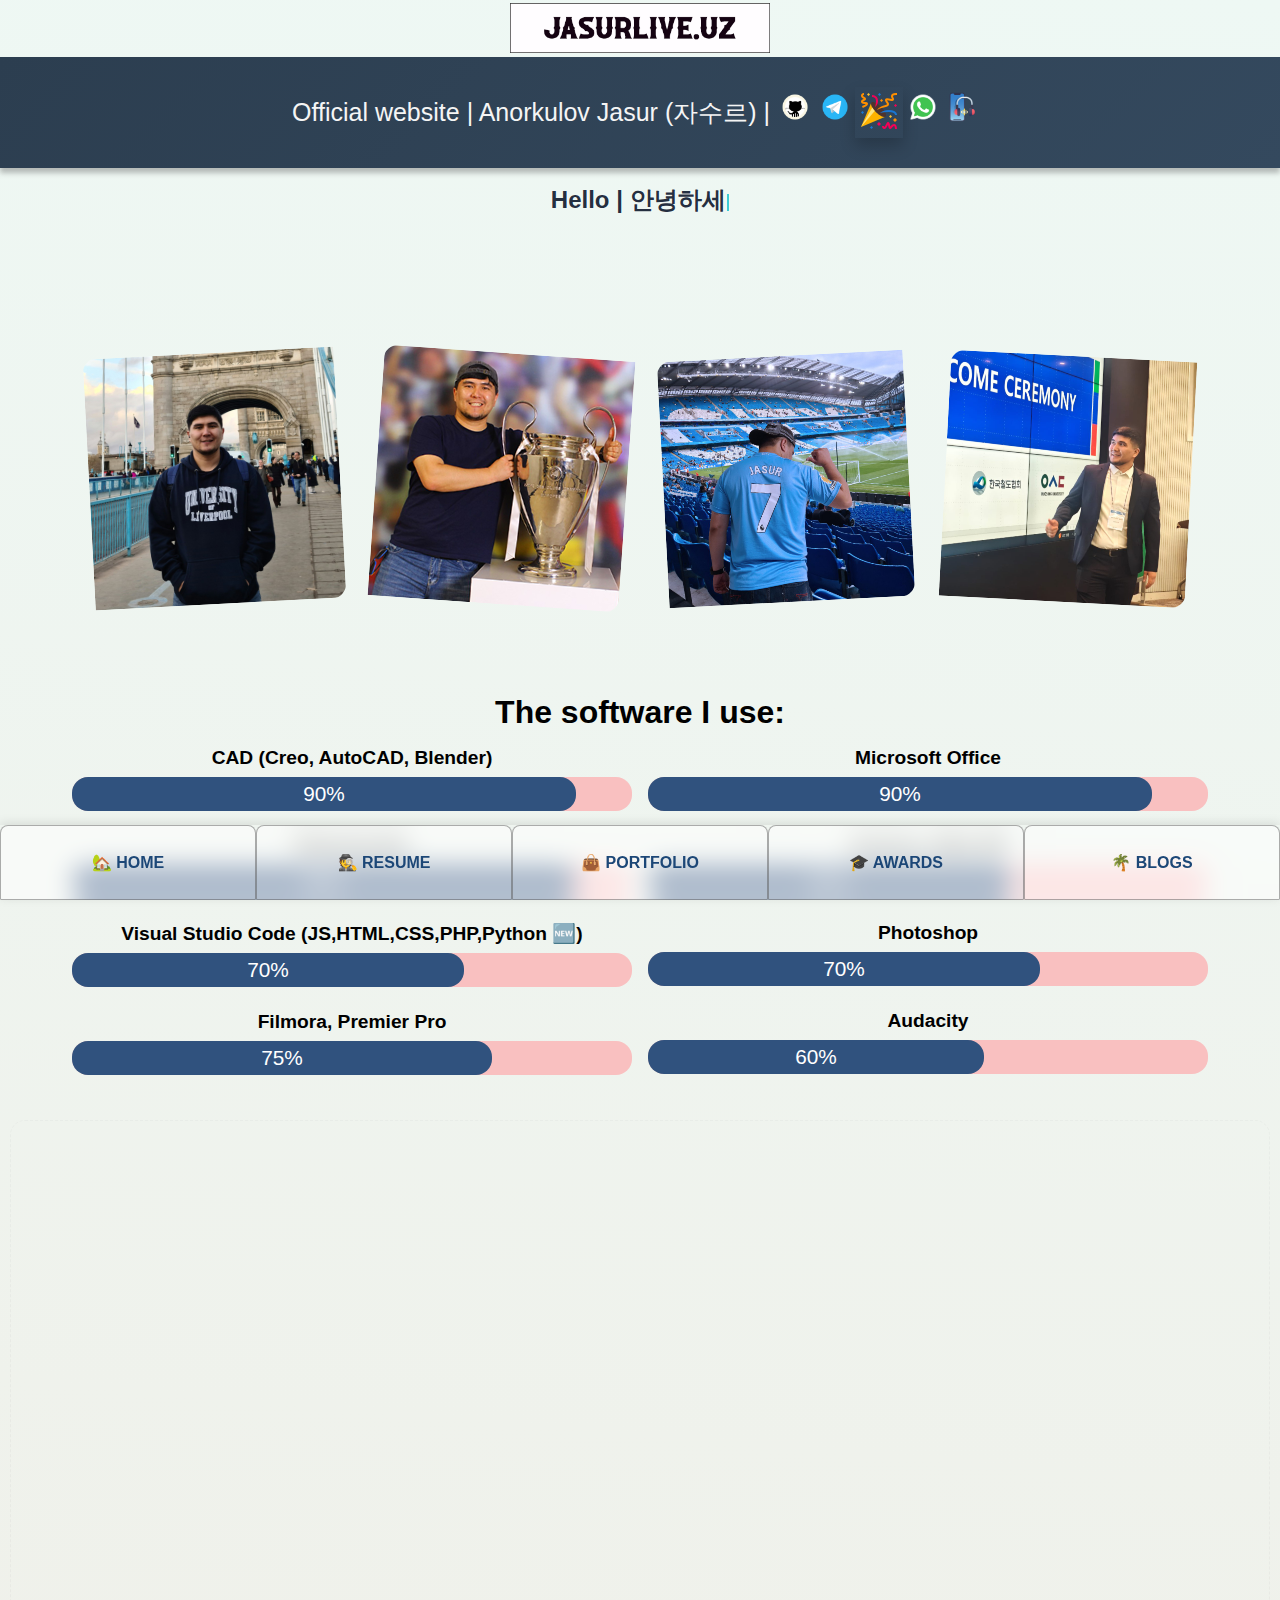
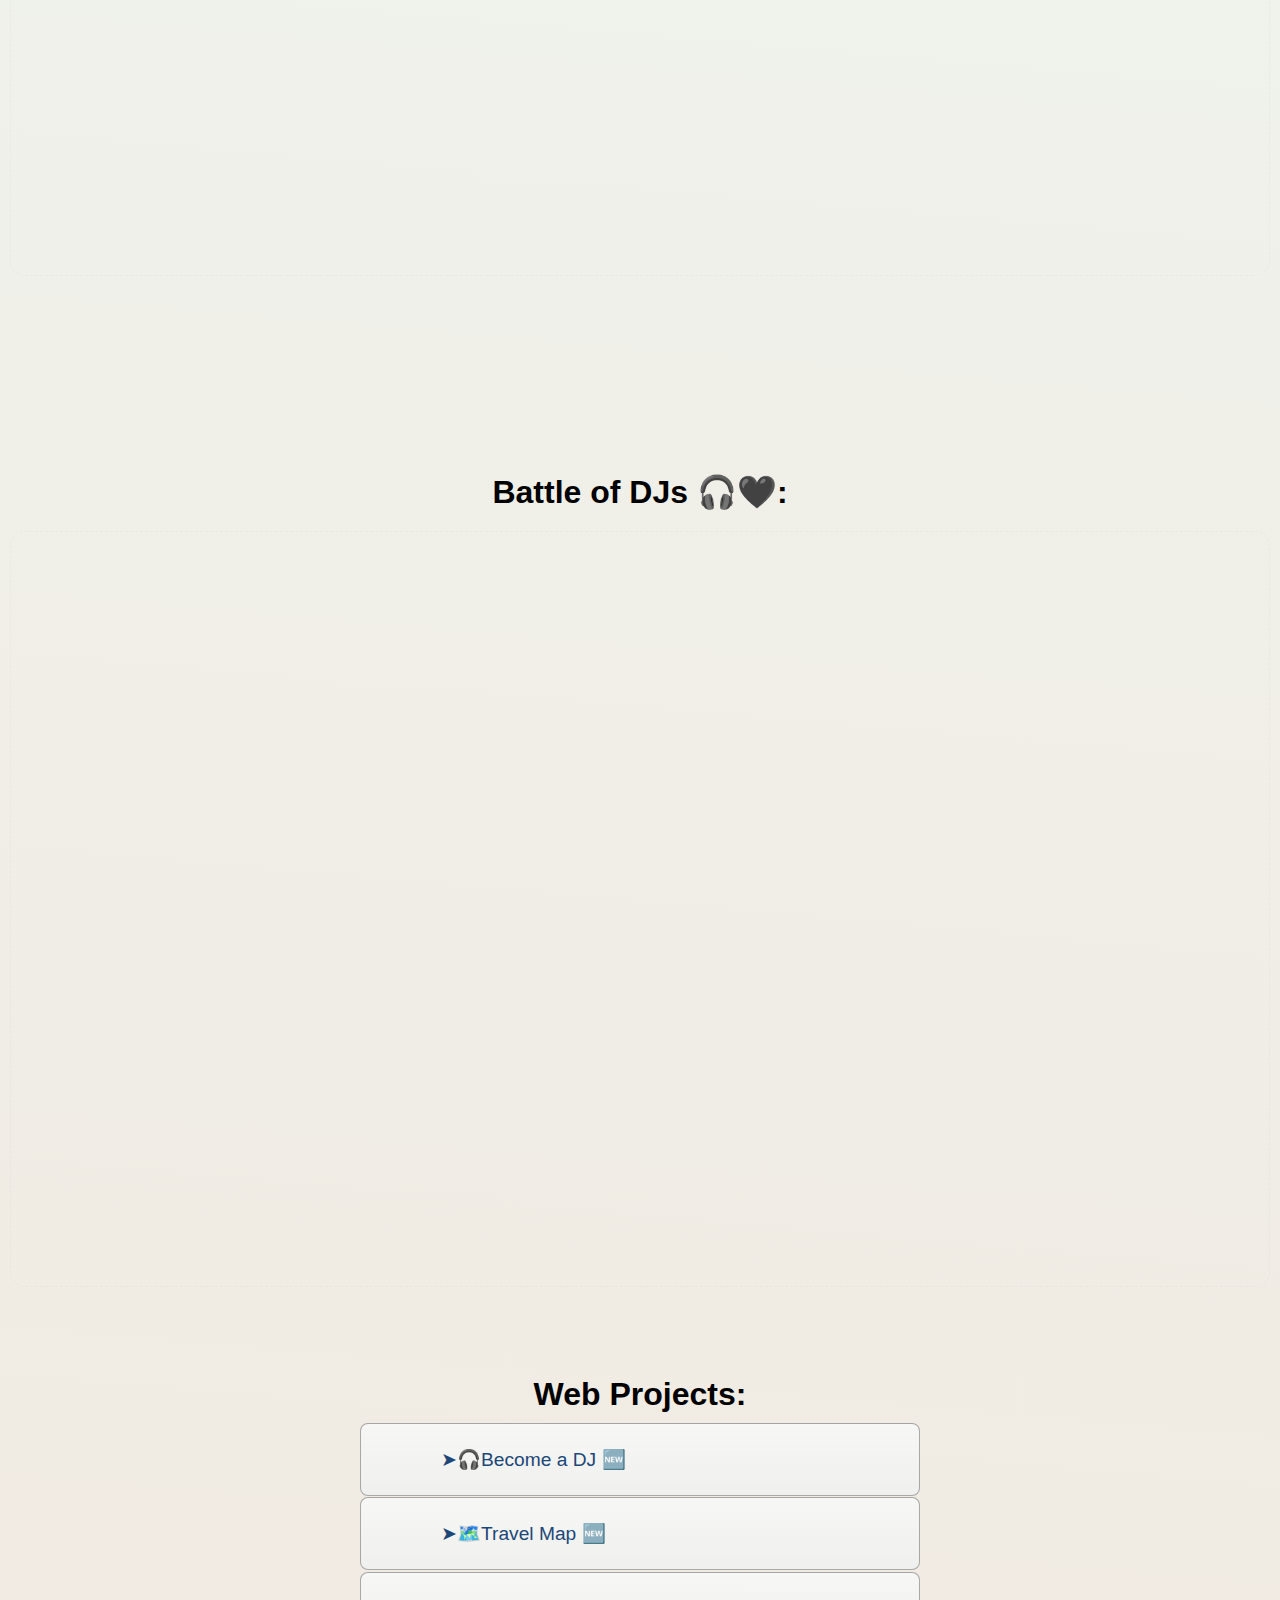
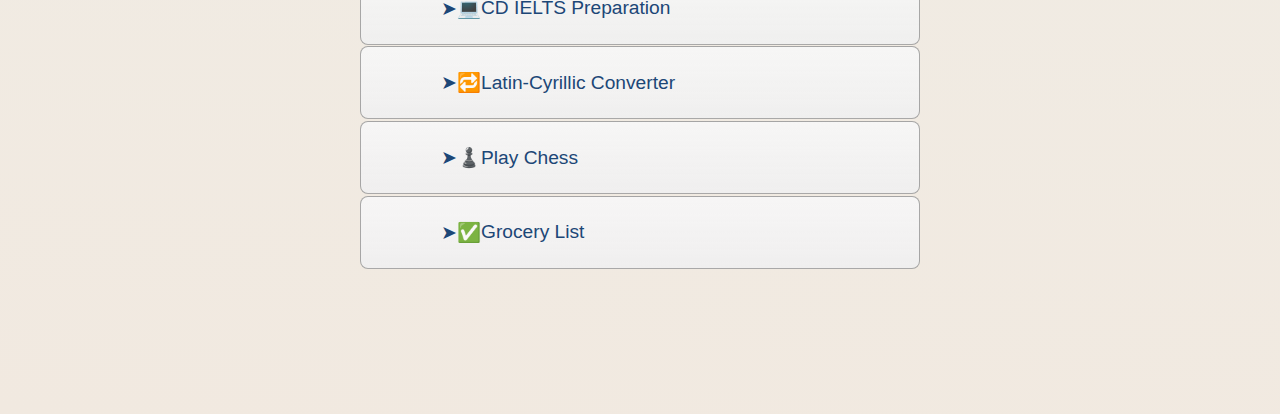
<file: index.html>
<!DOCTYPE html>
<html lang="en">

<head>
  <meta charset="UTF-8">
  <meta name="viewport" content="width=device-width, initial-scale=1.0">
  <meta name="description" content="The official website of Jasur Anorkulov. Check it out here 🎓🎉">
  <title>Anorkulov Jasur (자수르) | Personal Website</title>
  <link rel="stylesheet" href="css/style.css">
  <link rel="icon" type="favicon" href="favicon.ico">
  <script src="js/bar.js"></script>

</head>

<body>

  <body>



    <div id="progress-container-new">
      <div id="progress-bar-new"></div>
      <div id="progress-text-new">0%</div>
    </div>

    <div id="content-new" style="display: none;">


      <div class="logo">
        <a href="https://jasurlive.uz">
          <img src="img/logo.png" alt="@jasurjacob" width="260" height="50">


        </a>
      </div>

      <header>
        <h1>Official website | Anorkulov Jasur (자수르) | </h1>

        <div class="social-icons">
          <a href="https://github.com/jasurgraduate" class="social-icon">
            <img src="/img/gth.png" alt="">
          </a>
          <a href="https://t.me/jasurjacob_bot" class="social-icon">
            <img src="/img/tg.png" alt="">
          </a>
          <button class="social-iconz" id="confettiButton">
            <img src="img/party.png">
          </button>
          <a href="https://wa.me/+447775180677" class="social-icon">
            <img src="/img/wts.png" alt="">
          </a>
          <a href="https://jasurgraduate.github.io/DJ/" class="social-icon">
            <img src="/img/dj.png" alt="">
          </a>



        </div>
      </header>




      <main>
        <div class="container3">

          <div id="typing-text">

          </div>
        </div>

        <div class="container">
          <img src="img/pic.png" alt="Profile Picture" class="profile-pic">
          <img src="img/pic4.png" alt="Profile Picture" class="profile-pic">
          <img src="img/pic2.png" alt="Profile Picture" class="profile-pic">
          <img src="img/pic3.png" alt="Profile Picture" class="profile-pic">
          <img src="img/pic7.png" alt="Profile Picture" class="profile-pic">
          <img src="img/pic6.jpg" alt="Profile Pic" class="profile-pic">
        </div>





        <div class="container2">
          <h5>The software I use:</h5>
          <div class="column">
            <h4>CAD (Creo, AutoCAD, Blender)</h4>
            <div class="progress-bar">
              <div class="progress" style="width: 90%;">90%</div>
            </div>
            <h4>Robotstudio</h4>
            <div class="progress-bar">
              <div class="progress" style="width: 90%;">90%</div>
            </div>
            <h4>Visual Studio Code (JS,HTML,CSS,PHP,Python 🆕)</h4>
            <div class="progress-bar">
              <div class="progress" style="width: 70%;">70%</div>
            </div>
            <h4>Filmora, Premier Pro</h4>
            <div class="progress-bar">
              <div class="progress" style="width: 75%;">75%</div>
            </div>
            <h4>Microsoft Office</h4>
            <div class="progress-bar">
              <div class="progress" style="width: 90%;">90%</div>
            </div>
            <h4>Arduino, MatLAB</h4>
            <div class="progress-bar">
              <div class="progress" style="width: 65%;">65%</div>
            </div>
            <h4>Photoshop</h4>
            <div class="progress-bar">
              <div class="progress" style="width: 70%;">70%</div>
            </div>
            <h4>Audacity</h4>
            <div class="progress-bar">
              <div class="progress" style="width: 60%;">60%</div>
            </div>
          </div>

          <div class="container7">
            <iframe src="https://jasurgraduate.github.io/itravel/" title="My Journeys"></iframe>
          </div>

          <h5>Battle of DJs 🎧🖤:</h5>
          <div class="container8">

            <iframe src="https://jasurgraduate.github.io/DJ" title="DJ Jasur"></iframe>
          </div>

          <div class="container4">
            <h5>Web Projects:</h5>
            <a href="https://jasurgraduate.github.io/DJ" class="btn">&#10148; <div class="iconz">🎧</div>Become a DJ
              🆕</a>
            <a href="https://jasurgraduate.github.io/itravel" class="btn">&#10148; <div class="iconz">🗺️</div>Travel
              Map 🆕</a>

            <a href="IELTS/" class="btn">&#10148; <div class="iconz">💻</div> CD IELTS Preparation</a>
            <a href="https://jasurgraduate.github.io/LATIN_TO_CYRILLIC/" class="btn">&#10148; <div class="iconz">🔁
              </div> Latin-Cyrillic
              Converter</a>
            <a href="https://jasurgraduate.github.io/chess" class="btn">&#10148; <div class="iconz">♟️</div> Play
              Chess</a>
            <a href="https://jasurlive.uz/list/" class="btn">&#10148; <div class="iconz">✅</div> Grocery List</a>


          </div>


      </main>



  </body>

  <ul class="menu">
    <li><a href="/">&#127969; HOME</a></li>
    <li><a href="/resume">&#128373; RESUME</a></li>
    <li><a href="https://jasurcv.blogspot.com/">&#128092; PORTFOLIO</a></li>
    <li><a href="/awards">&#127891; AWARDS</a></li>
    <li><a href="https://jasurgraduate.blogspot.com/">&#x1F334; BLOGS</a></li>
  </ul>

  <script src="js/party.js"></script>
  <script src="js/control.js"></script>
  <script src="js/main.js"></script>


</html>
</file>
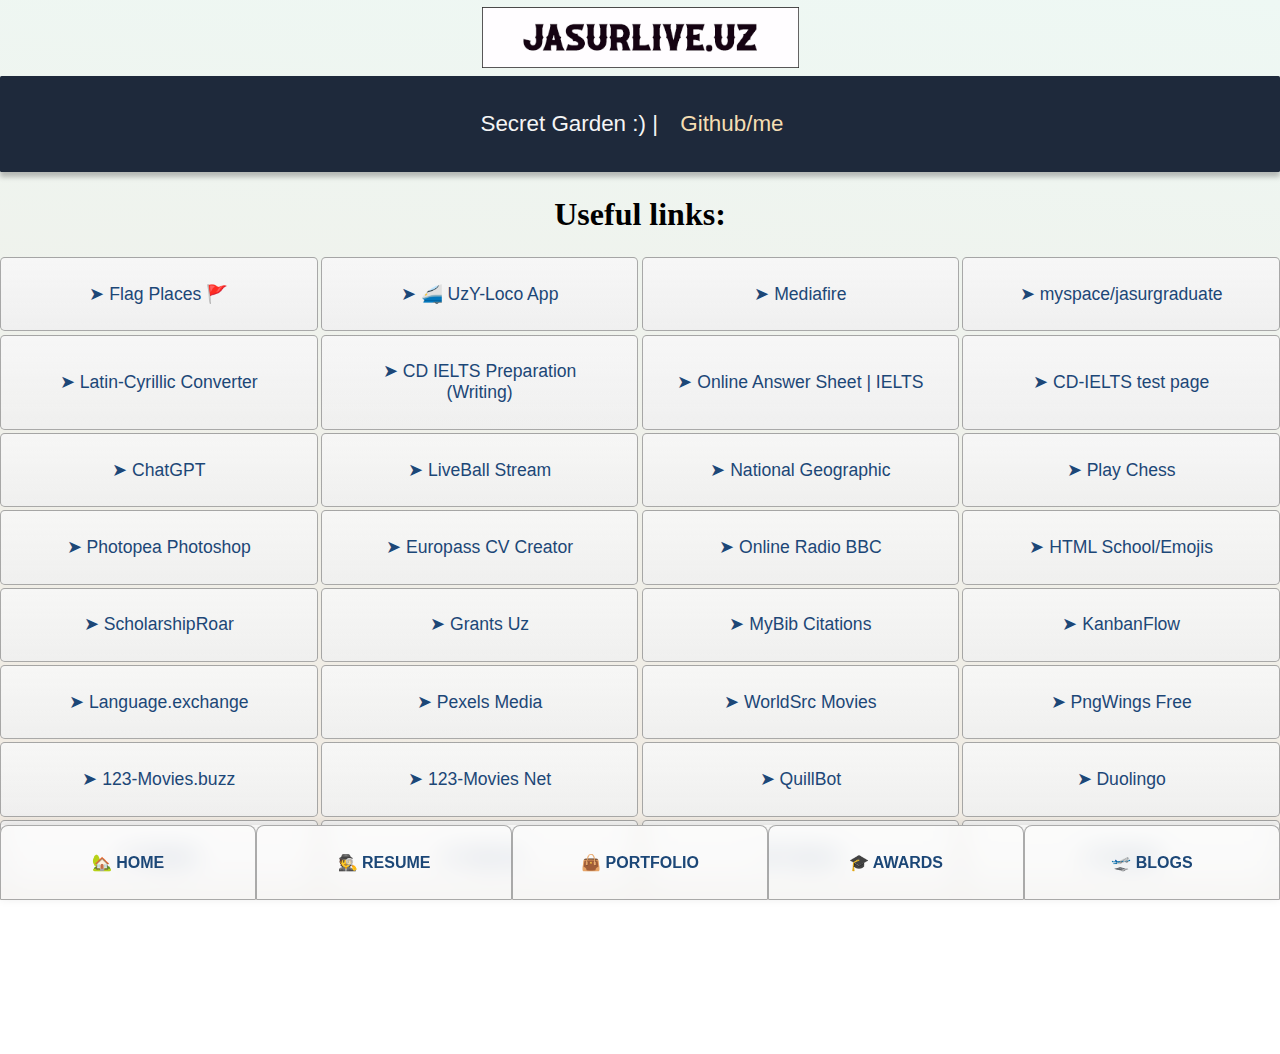
<file: moni32/index.html>
<!DOCTYPE html>
<html lang="en">

<head>
  <meta charset="UTF-8">
  <meta name="viewport" content="width=device-width, initial-scale=1.0">
  <title>Secret Garden of Links :)</title>
  <link rel="stylesheet" href="css/style.css">
  <link rel="icon" type="favicon" href="https://jasurlive.uz/favicon.ico">
</head>

  <body>


    <div class="logo">
      <a href="https://jasurjacob.blogspot.com">
        <img src="/img/logo.png" alt="@jasurjacob" width="317" height="61">
      </a>
    </div>

    <header>
      <h1>Secret Garden :) | <a href="https://github.com/jasurgraduate"> Github/me </a></h1>
    </header>




    <main>

      
        <h2>Useful links:</h2>
        <div class="grid-container">
          <a href="https://jasurgraduate.github.io/itravel/adm/" class="btn">&#10148; Flag Places 🚩</a>
          <a href="/uzy-loco/" class="btn">&#10148; 🚄 UzY-Loco App</a>
          <a href="https://app.mediafire.com/" class="btn">&#10148; Mediafire</a>
          <a href="https://gdespaces.net/mysite/index/jasurgraduate" class="btn">&#10148; myspace/jasurgraduate</a>
          <a href="https://jasurgraduate.github.io/LATIN_TO_CYRILLIC/" class="btn">&#10148; Latin-Cyrillic Converter</a>
          <a href="https://jasurgraduate.github.io/CD_IELTS_WRITING/" class="btn">&#10148; CD IELTS Preparation (Writing)</a>
          <a href="https://jasurgraduate.github.io/IELTS_ONLINE_ANSWER_SHEET/" class="btn">&#10148; Online Answer Sheet | IELTS</a>
          <a href="https://jasurgraduate.github.io/IELTS/" class="btn">&#10148; CD-IELTS test page</a>
          <a href="https://chatgpt.com" class="btn">&#10148; ChatGPT</a>
          <a href="https://liveball.uno/" class="btn">&#10148; LiveBall Stream</a>
          <a href="https://www.nationalgeographic.com/" class="btn">&#10148; National Geographic</a>
          <a href="https://www.chess.com/play/online" class="btn">&#10148; Play Chess</a>
          <a href="https://www.photopea.com/" class="btn">&#10148; Photopea Photoshop</a>
          <a href="https://europa.eu/europass/eportfolio/screen/cv-editor?lang=en" class="btn">&#10148; Europass CV Creator</a>
          <a href="https://onlineradiobox.com/uk/bbcradio4/?cs=uk.bbcradio4&played=1#" class="btn">&#10148; Online Radio BBC</a>
          <a href="https://www.w3schools.com/html/html_emojis.asp" class="btn">&#10148; HTML School/Emojis</a>
          <a href="https://scholarshiproar.com/" class="btn">&#10148; ScholarshipRoar</a>
          <a href="https://grantlar.uz/" class="btn">&#10148; Grants Uz</a>
          <a href="https://www.mybib.com/#/projects/1rrlNq/citations" class="btn">&#10148; MyBib Citations</a>
          <a href="https://kanbanflow.com/" class="btn">&#10148; KanbanFlow</a>
          <a href="https://language.exchange/" class="btn">&#10148; Language.exchange</a>
          <a href="https://www.pexels.com/" class="btn">&#10148; Pexels Media</a>
          <a href="https://worldsrc.net/" class="btn">&#10148; WorldSrc Movies</a>
          <a href="https://www.pngwing.com/" class="btn">&#10148; PngWings Free</a>
          <a href="https://123-movies.llc/" class="btn">&#10148; 123-Movies.buzz</a>
          <a href="https://ww4.123moviesfree.net/" class="btn">&#10148; 123-Movies Net</a>
          <a href="https://quillbot.com/" class="btn">&#10148; QuillBot</a>
          <a href="https://www.duolingo.com" class="btn">&#10148; Duolingo</a>
          <a href="/" class="btn">&#10148; Vacant</a>
          <a href="/" class="btn">&#10148; Vacant</a>
          <a href="/" class="btn">&#10148; Vacant</a>
          <a href="/" class="btn">&#10148; Vacant</a>
          <!-- Add more links as needed -->
        </div>

    



  

   <ul class="menu">
    <li><a href="/">&#127969; HOME</a></li>
        <li><a href="/resume">&#128373; RESUME</a></li>
        <li><a href="https://jasurcv.blogspot.com/">&#128092; PORTFOLIO</a></li>
        <li><a href="/awards">&#127891; AWARDS</a></li>
        <li><a href="https://jasurgraduate.blogspot.com/">&#128747; BLOGS</a></li>
  </ul>
</main>
</body>
</html>
</file>
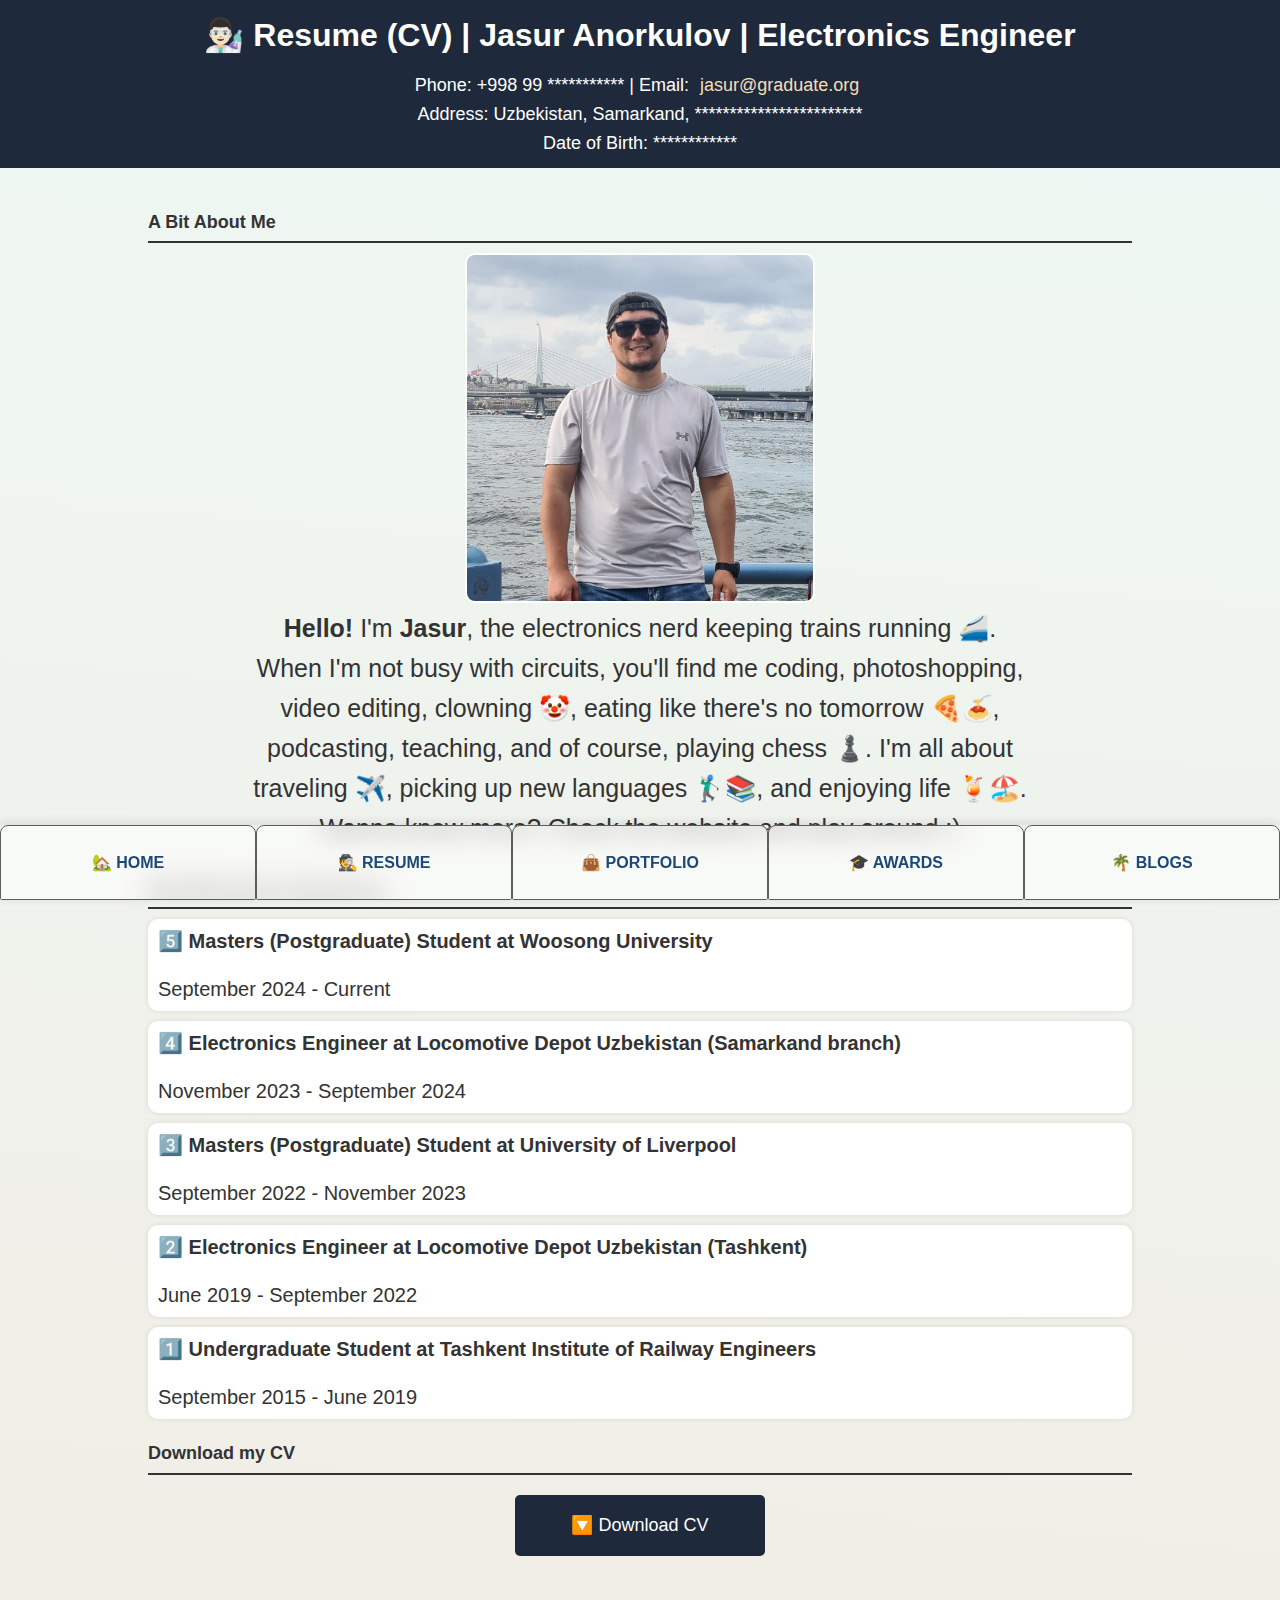
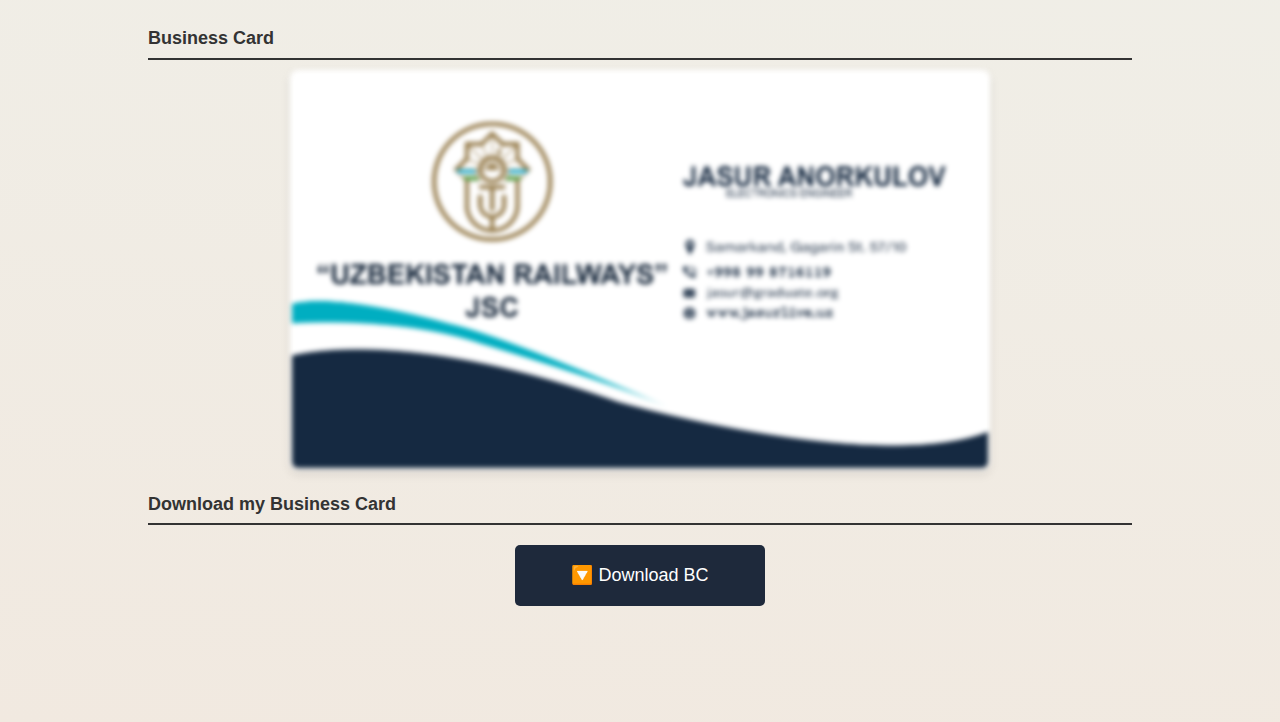
<file: resume/index.html>
<!DOCTYPE html>
<html lang="en">

<head>
    <meta charset="UTF-8">
    <meta name="viewport" content="width=device-width, initial-scale=1.0">
    <title>Resume | Jasur Anorkulov</title>
    <link rel="stylesheet" href="css/style.css">
    <link rel="icon" type="favicon" href="favicon.ico">
</head>

<body>



    <header>
        <div class="container">
            <h1>👨🏻‍🔬 Resume (CV) | Jasur Anorkulov | Electronics Engineer</h1>

            <div class="contact-info">
                <p>Phone: +998 99 *********** | Email: <a href="mailto:jasur@graduate.org">jasur@graduate.org</a></p>
                <p>Address: Uzbekistan, Samarkand, ************************</p>
                <p>Date of Birth: ************</p>
            </div>
        </div>
    </header>
    <main>



        <div class="container">

            <section>
                <h2>A Bit About Me</h2>

                <div class="image-container">
                    <div class="image-flipper">
                        <img id="imageSwitcher" alt="@jasurjacob" width="350" height="350" class="flipping-image">
                    </div>
                </div>




                <div class="men"><b>Hello!</b> I'm <b>Jasur</b>, the electronics nerd keeping trains running 🚄. When
                    I'm not busy with circuits, you'll find me coding, photoshopping, video editing, clowning 🤡, eating
                    like there's no tomorrow 🍕🍝, podcasting, teaching, and of course, playing chess ♟️. I'm all about
                    traveling ✈️, picking up new languages 🏌🏻‍♂️📚, and enjoying life 🍹🏖️. Wanna know more? Check
                    the website and play around :)</div>
            </section>

            <section>
                <h2>Work/Education Experience</h2>
                <ul>
                    <li><b>5️⃣ Masters (Postgraduate) Student at Woosong University</b><br>September 2024 - Current</li>
                    <li><b>4️⃣ Electronics Engineer at Locomotive Depot Uzbekistan (Samarkand branch)</b><br>November
                        2023 - September 2024</li>
                    <li><b>3️⃣ Masters (Postgraduate) Student at University of Liverpool</b><br>September 2022 -
                        November 2023
                    </li>
                    <li><b>2️⃣ Electronics Engineer at Locomotive Depot Uzbekistan (Tashkent)</b><br>June 2019 -
                        September 2022</li>
                    <li><b>1️⃣ Undergraduate Student at Tashkent Institute of Railway Engineers</b><br>September 2015 -
                        June 2019</li>
                </ul>
            </section>

            <section>
                <h2>Download my CV</h2>
                <section class="download-section">
                    <a href="Jasur_Anorkulov_CV_2024.pdf" class="download-btn">🔽 Download CV</a>
                </section>
        </div>

        <div class="container">
            <section>
                <h2>Business Card</h2>
                <div class="card-container">
                    <div class="business-card" id="business-card">
                        <div class="front">
                            <img src="/img/front.png" alt="Business Card Front">
                        </div>
                        <div class="back">
                            <img src="/img/back.png" alt="Business Card Back">
                        </div>
                    </div>
                </div>
            </section>


            <section>
                <h2>Download my Business Card</h2>
                <section class="download-section">
                    <a href="business_card.pdf" class="download-btn2">🔽 Download
                        BC</a>
                </section>
        </div>
        <section class="download-section"></section>
        <section class="download-section"></section>
        <section class="download-section"></section>
    </main>

    <ul class="menu">
        <li><a href="/">&#127969; HOME</a></li>
        <li><a href="/resume">&#128373; RESUME</a></li>
        <li><a href="https://jasurcv.blogspot.com/">&#128092; PORTFOLIO</a></li>
        <li><a href="/awards">&#127891; AWARDS</a></li>
        <li><a href="https://jasurgraduate.blogspot.com/">&#x1F334; BLOGS</a></li>
    </ul>

    <script src="scripts.js"></script>

    <div id="password-modal" style="display: none;">
        <div class="modal-content">
            <span class="close">&times;</span>
            <h2>Enter Password</h2>
            <input type="password" id="password-input" placeholder="Enter password">
            <button id="submit-password">Submit</button>
            <div id="error-message" style="color: red; display: none;"></div> <!-- Error message container -->
        </div>
    </div>


</body>

</html>
</file>
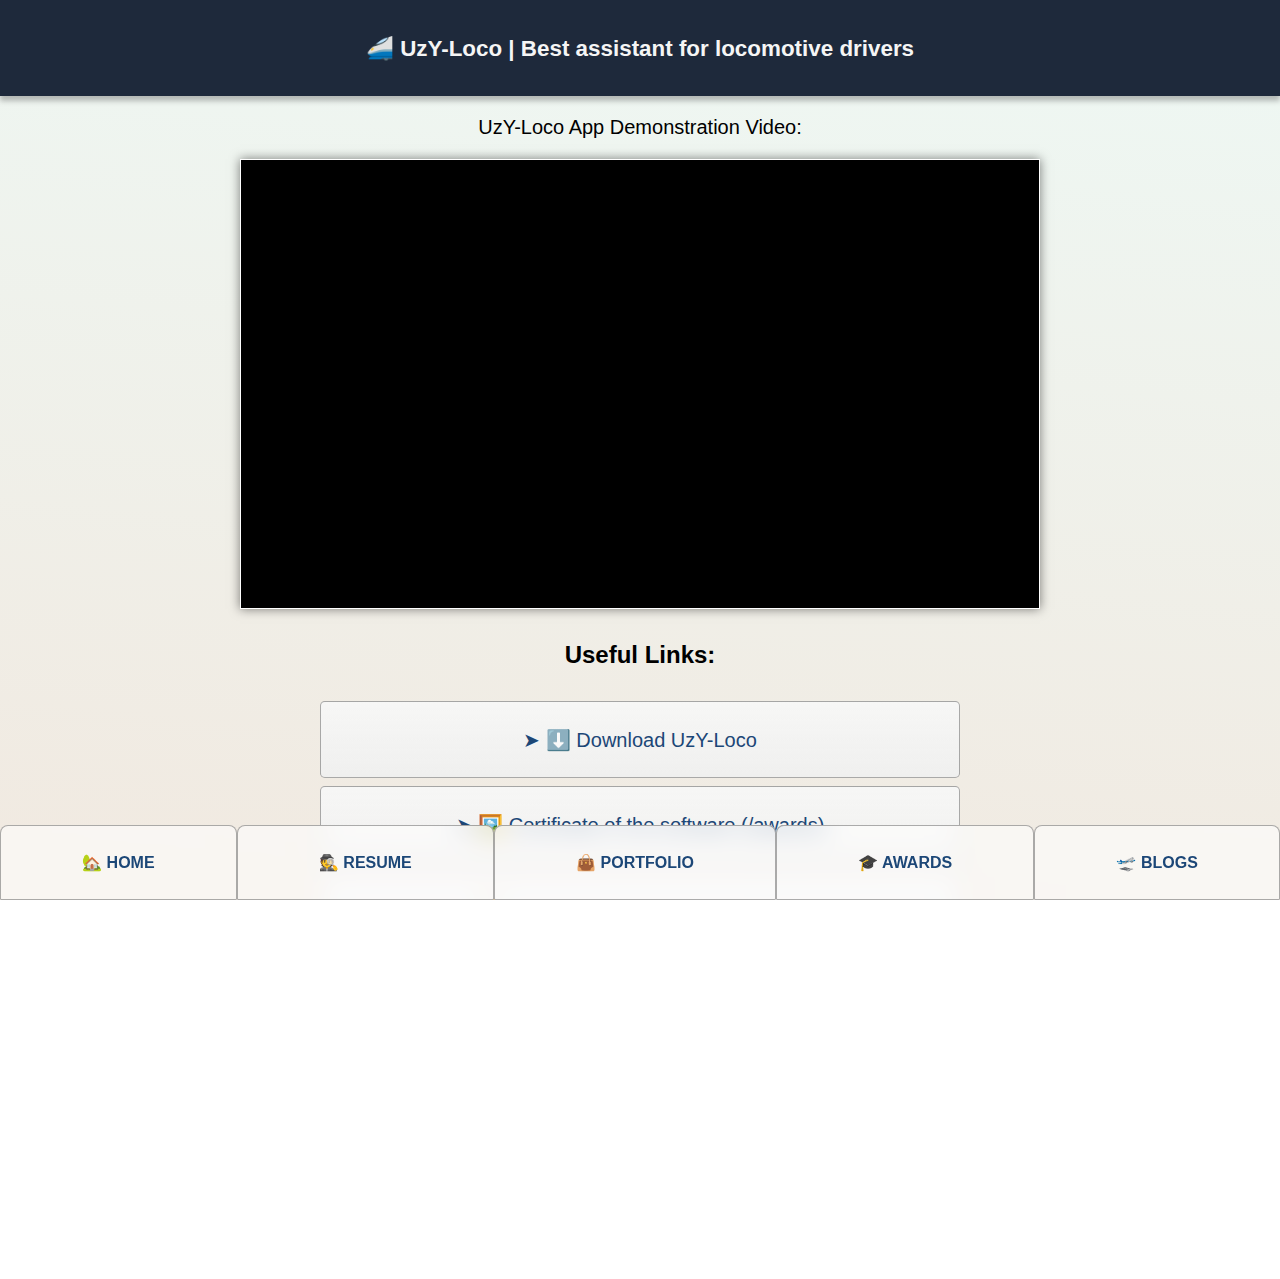
<file: uzy-loco/index.html>
<!DOCTYPE html>
<html lang="en">

<head>
    <meta charset="UTF-8">
    <meta name="viewport" content="width=device-width, initial-scale=1.0">
    <title>UzY-Loco | Official UzY-Loco App Page</title>
    <link rel="stylesheet" href="style.css">
    <link rel="icon" type="favicon" href="favicon.ico">
</head>

<body>

    <header>
        <h1>🚄 UzY-Loco | Best assistant for locomotive drivers</h1>
    </header>

    <main>
        <div class="tit">UzY-Loco App Demonstration Video:</div>
        <div class="video-container">
            <iframe src="https://www.youtube.com/embed/4ke4OiO15nw" fullscreen" allowfullscreen></iframe>
        </div>

        <h2>Useful Links:</h2>
        <div class="flex-container">
            <a href="#" id="download-btn" class="btn">&#10148; ⬇️ Download UzY-Loco</a>
            <a href="/awards" class="btn">&#10148; 🖼️ Certificate of the software (/awards)</a>
            <a href="https://im.adliya.uz/document/check/2d1eb09a-cdd9-46ce-a8ec-3ea9621d5255" class="btn">&#10148; 🖼️
                Ownership Certificate (im.adliya.uz)</a>
            <a href="https://t.me/jasurjacob_bot" class="btn">&#10148; 👨🏻‍💻 Who is the creator?</a>
            <a href="https://t.me/jasurjacob_bot" class="btn">&#10148; 🙋🏻‍♂️ Send Feedback</a>
        </div>

        <ul class="menu">
            <li><a href="/">&#127969; HOME</a></li>
            <li><a href="/resume">&#128373; RESUME</a></li>
            <li><a href="https://jasurcv.blogspot.com/">&#128092; PORTFOLIO</a></li>
            <li><a href="/awards">&#127891; AWARDS</a></li>
            <li><a href="https://jasurgraduate.blogspot.com/">&#128747; BLOGS</a></li>
        </ul>
    </main>

    <!-- Password Modal -->
    <div id="password-modal" class="modal">
        <div class="modal-content">
            <span class="close">&times;</span>
            <h2>Enter Password</h2>
            <input type="password" id="password-input" placeholder="Enter your password">
            <button id="submit-password">Submit</button>
            <div id="modal-message"></div> <!-- To display messages -->
        </div>
    </div>

    <script src="scripts.js"></script>
</body>

</html>
</file>
<file: resume/css/style.css>
* {
    margin: 0;
    padding: 0;
    box-sizing: border-box;
    font-family: 'Trebuchet MS', 'Lucida Sans Unicode', 'Lucida Grande', 'Lucida Sans', Arial, sans-serif;
}

body {
    background: linear-gradient(185deg, #eef8f4, #f1e9e0);
    color: #333;

}

.image-container {
    perspective: 1000px;
    display: flex;
    flex-direction: column;
    align-items: center;
    /* Perspective for the 3D effect */
}



.flipping-image {
    width: 100%;
    height: 100%;
    backface-visibility: hidden;
    border: white solid 2px;
    border-radius: 10px;
    /* Hide the back face when flipped */
}

.flipping-image:hover {
    cursor: pointer;
}

/* Flipped state */
.image-flipper.flipped {
    transform: rotateY(180deg);
    /* Rotate the flipper */
}




/* Modal Styles */
#password-modal {
    display: none;
    /* Hidden by default */
    position: fixed;
    /* Stay in place */
    z-index: 1;
    /* Sit on top */
    left: 0;
    top: 0;
    width: 100%;
    /* Full width */
    height: 100%;
    /* Full height */
    overflow: auto;
    /* Enable scroll if needed */
    background-color: rgba(0, 0, 0, 0.4);
    /* Black with opacity */
}

/* Modal fade-in animation */
@keyframes fadeIn {
    from {
        opacity: 0;
    }

    to {
        opacity: 1;
    }
}

.modal-content {
    background-color: #fefefe;
    margin: 15% auto;
    /* 15% from the top and centered */
    padding: 20px;
    border: 1px solid #888;
    width: 80%;
    /* Could be more or less, depending on screen size */
    max-width: 500px;
    border-radius: 10px;
    text-align: center;
}

/* Modal scale-in animation */
@keyframes scaleIn {
    from {
        transform: scale(0.8);
        opacity: 0;
    }

    to {
        transform: scale(1);
        opacity: 1;
    }
}

.close {
    color: #aaa;
    float: right;
    font-size: 28px;
    font-weight: bold;
    cursor: pointer;
    transition: color 0.3s ease, transform 0.3s ease;
}

.close:hover,
.close:focus {
    color: #333;
    transform: scale(1.2);
    /* Slightly enlarge on hover */
    text-decoration: none;
}

#password-input {
    width: 100%;
    /* Full width */
    padding: 12px;
    margin: 12px 0;
    border: 2px solid #ccc;
    border-radius: 8px;
    box-sizing: border-box;
    /* Include padding and border in the element's total width and height */
    font-size: 16px;
}

#submit-password {
    padding: 12px 24px;
    background-color: #4CAF50;
    color: white;
    border: none;
    border-radius: 8px;
    cursor: pointer;
    transition: background-color 0.3s ease, transform 0.2s ease, box-shadow 0.3s ease;
    font-size: 16px;
}

#submit-password:hover {
    background-color: #4566a0;
    transform: translateY(-4px);
    /* More noticeable lift on hover */
    box-shadow: 0 4px 8px rgba(0, 0, 0, 0.2);
    /* Add shadow on hover */
}

#submit-password:active {
    transform: scale(0.9);
    /* Reset lift on click */
    box-shadow: 0 2px 4px rgba(0, 0, 0, 0.2);
    /* Reduce shadow on click */
}

/* Error message styling */
#error-message {
    margin-top: 15px;
    color: #d9534f;
    font-size: 16px;
    opacity: 0;
    animation: fadeInMessage 0.3s ease-out forwards;
    /* Fade-in animation for error message */
}

/* Error message fade-in animation */
@keyframes fadeInMessage {
    from {
        opacity: 0;
    }

    to {
        opacity: 1;
    }
}




header {
    background-color: #1e293b;
    color: #fff;
    padding: 10px;
    line-height: 1.6;
}

header h1,
header h2 {
    text-align: center;
}

.contact-info {
    text-align: center;
    margin-top: 10px;
}

p {
    font-size: 18px;
}



a {
    color: wheat;
    text-decoration: none;
    cursor: pointer;
    border: 1px solid transparent;
    padding: 5px;
    transition: border-color 0.3s ease;
}

a:hover {
    border-color: wheat;
}

.container {
    width: 80%;
    margin: auto;
    overflow: hidden;
    line-height: 1.6;
}

.logo {
    display: flex;
    justify-content: center;
    width: 100%;
}

main {
    padding: 20px 0;
}

main section {
    margin: 20px;
}

main section h2 {
    border-bottom: 2px solid #333;
    padding-bottom: 5px;
    margin-bottom: 10px;
}

main section ul {
    list-style: none;
}

main section ul li {
    display: flex;
    flex-direction: column;
    align-items: start;
    background: #fff;
    padding: 10px;
    margin-bottom: 10px;
    border-radius: 10px;
    box-shadow: 0 0 5px rgba(0, 0, 0, 0.1);
    line-height: 1.2;
    font-size: 20px;

}

main section li:hover {
    cursor: alias;
    transition: ease-in-out 0.5s;
    transform: scale(1);
}

.download-section {
    text-align: center;
    margin-bottom: 3rem;
}

.download-btn {
    display: inline-block;
    padding: 15px 40px;
    font-size: 18px;
    width: 250px;
    background-color: #1e293b;
    color: #ffffff;
    text-decoration: none;
    border-radius: 5px;
    transition: background 0.3s;

}

.download-btn:hover {
    background: #ffffff;
    color: #1e293b;
    border-color: #333;
    animation: ease-in-out;

}

.download-btn2 {
    display: inline-block;
    padding: 15px 40px;
    font-size: 18px;
    width: 250px;
    background-color: #1e293b;
    color: #ffffff;
    text-decoration: none;
    border-radius: 5px;
    transition: background 0.3s;

}

.download-btn2:hover {
    background: #ffffff;
    color: #1e293b;
    border-color: #333;
    animation: ease-in-out;

}

footer {
    background-color: #1e293b;
    color: #fff;
    text-align: center;
    padding: 1.5rem 0;
}

/* Updated Main container styling */


.card-container {
    display: flex;
    flex-direction: column;
    align-items: center;
}

/* Front and back styling */
.front,
.back {
    position: absolute;
    width: 100%;
    height: 100%;
    backface-visibility: hidden;
    border-radius: 8px;
    border: #ffffff solid 2px;
    overflow: hidden;
    box-shadow: 0 4px 8px rgba(0, 0, 0, 0.1);
}

.front img,
.back img {
    width: 100%;
    height: 100%;
}

.back {
    transform: rotateY(180deg);
}

/* Flip the card when the 'flipped' class is added */
.flipped {
    transform: rotateY(180deg);
}

.business-card .front {
    filter: blur(2.5px);
    /* Add subtle blur to the front */
    transition: filter 0.6s ease-in-out;
    /* Smooth transition for the blur */
}

.flipped .front {
    filter: none;
    /* Remove blur when the card is flipped */
}



@media (max-width: 768px) {
    .container {
        width: 90%;
    }
}

/* SMALL SCREEN --------------------------------------------------------------------------------- MOBILE */
@media screen and (min-width: 320px) {

    header {
        background-color: #1e293b;
        color: #fff;
        padding: 10px;
        line-height: 1.6;
    }

    header h1,
    header h2 {
        text-align: center;
        font-size: 19px;
    }

    .image-flipper {
        position: relative;
        width: 300px;
        /* Set the width of the image */
        height: 300px;
        /* Set the height of the image */
        transition: transform 0.6s ease-in-out;
        /* Smooth transition */
        transform-style: preserve-3d;
        /* Preserve the 3D effect */
    }

    .business-card {
        width: 300px;
        height: 170px;
        position: relative;
        transition: transform 0.6s;
        transform-style: preserve-3d;
        cursor: pointer;
    }



    .contact-info {
        text-align: center;
        margin-top: 10px;
    }



    .myimg {
        margin: 0;
        display: flex;
        flex-direction: column;
        align-items: center;

    }

    .myimg img {
        display: block;
        border: 5px solid #ffffff;
        /* Adjust color as needed */
        width: 90%;
        height: auto;
        margin: 0;
        padding: 0;
    }

    .myimg img:hover {
        transition: ease-in-out 0.5s;
        transform: scale(1.2);
        cursor: grab;
    }

    .myimg img:active {

        cursor: grabbing;
    }

    .men {
        padding: 5px 10px 5px 10px;
        font-size: 20px;
        text-align: center;
    }

    .menu {
        list-style-type: none;
        position: fixed;
        bottom: 0;
        left: 0;
        width: 100%;
        display: flex;
        justify-content: space-around;
        padding: 0;
        margin: 0;
        box-shadow: 0px -0.125rem 0.625rem rgba(0, 0, 0, 0.1);
        z-index: 1;
    }

    section {
        font-size: 12px;
    }

    .menu li {
        flex: 1;
        font-size: 12px;
    }

    .menu li a {

        width: 100%;
        font-size: 0.6rem;
        padding: 1.8rem 0;
        margin: 0;
        border-radius: 0.3rem;
        transition: background-color 0.3s ease, border-color 0.3s ease, backdrop-filter 0.3s ease;
        background: rgba(255, 255, 255, 0.501);
        color: #1c4777;
        display: flex;
        justify-content: center;
        align-items: center;
        border: 0.0625rem solid #5c5c5c;
        border-bottom-left-radius: 0.1rem;
        border-bottom-right-radius: 0.1rem;
        backdrop-filter: blur(0.8rem);
        -webkit-backdrop-filter: blur(0.8rem);
    }

    .menu li a:hover {
        background: linear-gradient(to right, #598dc7, #7fb0e1);
        color: white;
        transform: scale(1.0);
    }
}

/* XL SCREEN ---------------------------------------------------------------------------------- LAPTOP */
@media screen and (min-width: 1200px) {

    header {
        background-color: #1e293b;
        color: #fff;
        padding: 10px;
        line-height: 1.6;
    }

    header h1,
    header h2 {
        text-align: center;
        font-size: 32px;
    }

    .image-flipper {
        position: relative;
        width: 350px;
        /* Set the width of the image */
        height: 350px;
        /* Set the height of the image */
        transition: transform 0.6s ease-in-out;
        /* Smooth transition */
        transform-style: preserve-3d;
        /* Preserve the 3D effect */
    }

    .business-card {
        width: 700px;
        height: 400px;
        position: relative;
        transition: transform 0.6s;
        transform-style: preserve-3d;
        cursor: pointer;
    }

    .myimg {
        margin: 0;
        display: flex;
        flex-direction: column;
        align-items: center;

    }

    .myimg img {
        display: block;
        border: 5px solid #ffffff;
        /* Adjust color as needed */
        margin: 0;
        padding: 0;
        width: 30%;
    }

    .myimg img:hover {
        transition: ease-in-out 0.5s;
        transform: scale(1.2);
        cursor: grab;
    }

    .myimg img:active {

        cursor: grabbing;
    }

    .men {
        padding: 5px 100px 5px 100px;
        font-size: 25px;
        text-align: center;
    }

    .menu {
        list-style-type: none;
        position: fixed;
        bottom: 0;
        left: 0;
        width: 100%;
        display: flex;
        justify-content: space-around;
        padding: 0;
        margin: 0;
    }

    .menu li {
        margin: 0;
        font-weight: bold;
        flex-grow: 1;
    }

    .menu li a {
        text-decoration: none;
        font-size: 1rem;
        padding: 1.7rem 0;
        border-radius: 0.5rem;
        transition: background-color 0.3s ease, border-color 0.3s ease, backdrop-filter 0.3s ease;
        background: rgba(255, 255, 255, 0.575);
        color: #1c4777;
        display: flex;
        justify-content: center;
        align-items: center;
        border: 1px solid #5c5c5c;
        border-bottom-left-radius: 0.1rem;
        border-bottom-right-radius: 0.1rem;
        backdrop-filter: blur(0.8rem);
        -webkit-backdrop-filter: blur(0.8rem);
    }

    .menu li a:hover {
        background: linear-gradient(to right, #598dc7, #7fb0e1);
        color: white;
        transform: scale(1.0);
    }
}
</file>
<file: css/style.css>
/* || RESET */
* {
  margin: 0;
  padding: 0;
  box-sizing: border-box;
}


body,
html {
  font-family: 'Trebuchet MS', 'Lucida Sans Unicode', 'Lucida Grande', 'Lucida Sans', Arial, sans-serif;
  background:
    linear-gradient(185deg, #eef8f4, #f1e9e0);
  width: 100%;
  overflow-x: hidden;
}


main {
  min-height: 100vh;
  height: 100%;
  width: 100%;
  display: flex;
  flex-direction: column;
  justify-content: space-between;
  /* Ensure content is spaced appropriately */
}


button {
  background-color: #4caf4f00;
  /* Green background */
  border: none;
  cursor: pointer;
  /* Rounded corners */
  box-shadow: 0 8px 16px 0 rgba(0, 0, 0, 0.2);
  /* Add shadow */
}

button:hover {
  background-color: #1c467700;
  /* Darker green on hover */
}



a {
  color: wheat;
  text-decoration: none;
  cursor: pointer;
  transition: border-color 0.3s ease;

}


nav,
main,
footer {
  display: grid;
  place-content: center;
  text-align: center;
  width: 100%;
  flex-shrink: 0;
}



footer {
  position: fixed;
  bottom: 0;
  left: 0;
  width: 100%;
  background: linear-gradient(135deg, #2c3e50, #34495e);
  color: whitesmoke;
  box-shadow: inset 0px 8px 10px -10px rgba(0, 0, 0, 0.8), 0px -8px 10px -10px rgba(0, 0, 0, 0.8);
}






@keyframes cool-effect {
  0% {
    transform: scale(1) rotate(0deg);
    background-color: #ced7e182;
    /* Starting background color */
  }

  25% {
    transform: scale(1.2) rotate(0deg);
    /* Scale up and rotate */
    background-color: #fef28996;
    /* Change background color */
  }

  50% {
    transform: scale(1) rotate(0deg);
    /* Scale back and rotate more */
    background-color: #62f5ff92;
    /* Change background color */
  }

  75% {
    transform: scale(1.2) rotate(0deg);
    /* Scale up and rotate further */
    background-color: #4caf4fa5;
    /* Change background color */
  }

  100% {
    transform: scale(1) rotate(0deg);
    /* Return to original state */
    background-color: #ced7e100;
    /* Return to original background color */
  }
}

.social-iconz {
  animation: cool-effect 5s infinite;
  /* Apply the animation every 3 seconds */
}

.social-iconz:active {
  transform: scale(0.7);
}


.social-iconz:hover {
  transform: scale(1.5);
  transition: ease-in-out 0.4s;
}

@keyframes coolz-effect {
  0% {
    transform: scale(1) rotate(0deg);
    background-color: #ced7e100;
    /* Starting background color */
  }

  25% {
    transform: scale(1) rotate(0deg);
    /* Scale up and rotate */
    background-color: #fff49296;
    /* Change background color */
  }

  50% {
    transform: scale(1) rotate(0deg);
    /* Scale back and rotate more */
    background-color: #22ff9f92;
    /* Change background color */
  }

  100% {
    transform: scale(1) rotate(0deg);
    /* Return to original state */
    background-color: #ced7e100;
    /* Return to original background color */
  }
}

.iconz {
  animation: coolz-effect 3s infinite;
  /* Apply the animation every 3 seconds */
}

/* || SMALL SCREEN --------------------------------------------------------------------------MOBILE*/
@media screen and (min-width: 320px) {

  header {
    display: flex;
    justify-content: center;
    align-items: center;
    width: 100%;
    background: linear-gradient(135deg, #2c3e50, #34495e);
    color: whitesmoke;
    font-size: 15px;
    padding: 10px;
    box-shadow: 0px 5px 5px 0px rgba(86, 85, 85, 0.378);
  }

  header h1 {
    display: none;
  }

  #progress-container-new {
    position: absolute;
    top: 50%;
    left: 50%;
    transform: translate(-50%, -50%);
    width: 90%;
    /* Adjust width as needed */
    max-width: 90%;
    /* Adjust max-width as needed */
    height: 3rem;
    /* Adjust height as needed */
    background-color: #f9c0c0;
    /* Futuristic teal color */
    border-radius: 10px;
    overflow: hidden;
  }

  #progress-bar-new {
    height: 100%;
    width: 0;
    background-color: #1c4677e8;
    /* Vibrant red color */
    transition: width 0.5s ease;
    /* Smooth transition for width change */
  }

  #progress-text-new {
    position: absolute;
    top: 0;
    left: 0;
    width: 100%;
    height: 100%;
    display: flex;
    justify-content: center;
    align-items: center;
    color: #fdeded;
    font-weight: bold;
  }

  /* Styles for the social media icons */
  .social-icons {
    display: flex;
    margin: 2px;
  }

  .social-icon {
    margin: 5px;
  }

  .social-icon img {
    width: 40px;
    /* Adjust size as needed */
    height: 40px;
    /* Adjust size as needed */
    transition: transform 0.4s;
  }

  .social-icon img:hover {
    transform: scale(1.3);
  }

  .menu {
    list-style-type: none;
    display: unset;
    position: fixed;
    bottom: 0;
    left: 0;
    width: 100%;
    display: flex;
    justify-content: space-around;
    padding: 0rem 0;
    /* Adjusted padding in rems */
    margin: 0;
    box-shadow: 0px -0.125rem 0.625rem rgba(0, 0, 0, 0.1);
    /* Optional: Add shadow for depth */
    z-index: 1;
    /* Ensure the menu is above other content */
  }

  .menu li {
    flex: 1;
    /* Distribute available space equally among li items */
  }

  .menu li a {
    text-decoration: none;
    width: 100%;
    /* Full width of parent (.menu) */
    font-size: 0.6rem;
    padding: 1.8rem 0;
    /* Adjusted padding in rems */
    margin: 0;
    border-radius: 0.3rem;
    transition: background-color 0.3s ease, border-color 0.3s ease, backdrop-filter 0.3s ease;
    background: rgba(255, 255, 255, 0.501);
    /* Semi-transparent background */
    color: #1c4777;
    display: flex;
    justify-content: center;
    align-items: center;
    border: 1px solid rgba(92, 92, 92, 0.5);
    /* 5% opacity */
    border-bottom-left-radius: 0.1rem;
    border-bottom-right-radius: 0.1rem;
    backdrop-filter: blur(0.8rem);
    /* 10px blur effect in rems */
    -webkit-backdrop-filter: blur(0.8rem);
    /* For Safari */
  }

  .menu li a:hover {
    background: linear-gradient(to right, #598dc7, #7fb0e1);
    color: white;
    transform: scale(1.0);
  }

  iframe {
    width: 100%;
    height: 82%;
    border: dashed rgba(128, 128, 128, 0.053) 0.1px;
    border-radius: 15px;
  }

  .container7 {
    list-style-type: none;
    display: flex;
    width: 100%;
    height: 100vh;
  }

  .container8 {
    list-style-type: none;
    display: flex;
    width: 100%;
    height: 100vh;
  }

  .logo {
    display: flex;
    justify-content: center;
    margin-top: 0.2rem;
    margin-bottom: 0;
    width: 100%;
  }

  .container {
    display: flex;
    place-items: center;
    justify-content: center;
    padding: 1rem;
  }

  h2 {
    display: grid;
    margin: 2rem;
    font-weight: normal;
    font-size: 22px;
    font-family: system-ui, -apple-system, BlinkMacSystemFont, 'Segoe UI', Roboto, Oxygen, Ubuntu, Cantarell, 'Open Sans', 'Helvetica Neue', sans-serif;
  }


  .container2 {
    list-style-type: none;
    margin-top: 3rem;
    display: grid;
    place-items: center;
    justify-content: center;
    margin-bottom: 5rem;
  }

  .container3 {
    display: grid;
    place-items: center;
    height: 15vh;
    padding: 1rem 2rem 1rem 2rem;
    margin-bottom: 1rem;
  }

  @keyframes glow {
    from {
      box-shadow: 0 0 3rem rgb(120, 249, 217);
      /* Initial shadow */
    }

    to {
      box-shadow: 0 0 3rem rgb(30, 134, 225);
      /* Glowing shadow */
    }
  }

  .profile-pic {
    transition: transform 0.3s ease-in-out;
    transform: rotate(0deg);
    /* Rotate the image by 3 degrees */
    border-bottom-right-radius: 1rem;
    border-top-left-radius: 1rem;
    width: 17rem;
    height: 17rem;
    animation: glow 1.5s infinite alternate;
    /* Glowing animation */
    border: 1.5px solid white;
    /* White border with 1 rem size */
    cursor: grab;
  }

  .profile-pic:nth-of-type(1) {
    display: none;
    transition: transform 0.3s ease-in-out;
    transform: rotate(-3deg);
    /* Rotate the image by -20 degrees */
    border-bottom-right-radius: 1rem;
    border-top-left-radius: 1rem;
    width: 7rem;
    height: 7rem;
    animation: glow 1.5s infinite alternate;
    /* Glowing animation */
  }

  .profile-pic:nth-of-type(2) {
    display: none;
    transition: transform 0.3s ease-in-out;
    transform: rotate(0deg);
    /* Rotate the image by 3 degrees */
    border-bottom-right-radius: 1rem;
    border-top-left-radius: 1rem;
    width: 17rem;
    height: 17rem;
    animation: glow 1.5s infinite alternate;
    cursor: grab;
  }

  .profile-pic:nth-of-type(3) {
    display: none;
    transition: transform 0.3s ease-in-out;
    transform: rotate(-4deg);
    /* Rotate the image by -20 degrees */
    border-bottom-right-radius: 1rem;
    border-top-left-radius: 1rem;
    width: 7.5rem;
    height: 7rem;
    animation: glow 1.5s infinite alternate;
    /* Glowing animation */
  }

  .profile-pic:nth-of-type(4) {
    display: none;
  }

  .profile-pic:nth-of-type(5) {
    display: none;
  }

  .profile-pic:nth-of-type(6) {
    transition: transform 0.3s ease-in-out;
    transform: rotate(0deg);
    /* Rotate the image by 3 degrees */
    border-bottom-right-radius: 1rem;
    border-top-left-radius: 1rem;
    width: 17rem;
    height: 17rem;
    animation: glow 1.5s infinite alternate;
    cursor: grab;
  }

  .profile-pic:hover {
    transform: rotate(0deg);
    /* Rotate the image to 0 degrees (straight) */
  }



  #typing-text {
    font-family: 'Trebuchet MS', 'Lucida Sans Unicode', 'Lucida Grande', 'Lucida Sans', Arial, sans-serif;
    font-size: 1rem;
  }

  .hello {

    font-weight: bold;
    color: #1e293bfa;
  }

  .welcome {

    color: #1e293bfa;
  }

  .projects {

    color: #1e293bfa;
  }

  .cursor {
    border-left: 2px solid rgb(61, 203, 213);
    animation: blink 0.7s step-end infinite;
    width: 0.1em;
    height: 1.2em;
    margin-left: 0.1rem;
    background-color: rgb(255, 4, 226);
  }

  @keyframes blink {

    from,
    to {
      border-color: transparent
    }

    50% {
      border-color: rgb(30, 88, 196)
    }
  }



  .typing.text {
    caret-color: rgb(181, 0, 160);
  }

  h3 {
    font-size: 2rem;
    text-align: center;
    padding: 1rem;
    margin-top: 1rem;
    margin-bottom: 1rem;
    display: inline-flex;
  }

  .column {
    margin: 1rem 2rem;
    column-count: 1;
  }

  .progress-bar {
    background-color: #f9c0c0;
    border-radius: 1rem;
    margin-bottom: 1rem;
    width: 20rem;
  }

  .progress {
    background-color: #1c4677e8;
    color: white;
    text-align: center;
    padding: 0.3rem;
    border-radius: 1rem;
    font-size: 0.7rem;
  }

  h4 {
    list-style-type: none;
    padding: 0.5rem;
    font-family: 'Trebuchet MS', 'Lucida Sans Unicode', 'Lucida Grande', 'Lucida Sans', Arial, sans-serif;
    font-size: 0.7rem;
  }

  h5 {
    list-style-type: none;
    padding: 0.5rem;
    align-items: center;
    justify-content: center;
    font-size: 2rem;
    font-family: 'Trebuchet MS', 'Lucida Sans Unicode', 'Lucida Grande', 'Lucida Sans', Arial, sans-serif;
  }


  h6 {
    font-size: 0.8rem;
    margin: 1.2rem;

    a {
      color: #1c4677;
      cursor: pointer;
      border: 1px solid transparent;
      /* Initially set border to transparent */
      padding: 3px 25px;
      /* Add padding for space around text */
      transition: border-color 0.3s ease;
      /* Add transition for smooth animation */
    }

    a:hover {
      border-color: #1c4677;
      /* Change border color on hover */
    }
  }

  .btn {
    width: 20rem;
    font-size: 1.1rem;
    padding: 1.5rem 1.5rem;
    border-radius: 8px;
    margin: 0.1rem;
    transition: background-color 0.3s ease, border-color 0.3s ease;
    background: linear-gradient(to top, rgba(234, 234, 234, 0.7), rgba(255, 255, 255, 0.7)),
      linear-gradient(to bottom, rgba(219, 219, 219, 0.7), rgba(255, 255, 255, 0.7));
    color: #1c4777;
    display: flex;
    justify-content: flex-start;
    border: 1px solid rgba(92, 92, 92, 0.5);
    /* 5% opacity */
  }

  .btn:hover {
    background: linear-gradient(to right, #598dc7, #7fb0e1);
    color: white;
    transform: scale(1.01);
    box-shadow: 0px 0px 10px rgba(0, 0, 0, 0.3);
    /* Optional: Add a shadow for depth */
  }

  .container4 {
    margin-top: -8rem;
    margin-bottom: 4rem;
  }




}

/* || MEDIUM */
@media screen and (min-width: 768px) {}

/* || LARGE */
@media screen and (min-width: 992px) {}

/* || XL  SCREEN ----------------------------------------------------------------------- LAPTOP */
@media screen and (min-width: 1200px) {

  header {
    display: flex;
    justify-content: center;
    align-items: center;
    width: 100%;
    background: linear-gradient(135deg, #2c3e50, #34495e);
    color: whitesmoke;
    font-size: 25px;
    padding: 25px;
    box-shadow: 0px 5px 5px 0px rgba(86, 85, 85, 0.378);
  }

  header h1 {
    display: flex;
    font-size: 25px;
    font-weight: 200;
  }

  #progress-container-new {
    position: absolute;
    top: 50%;
    left: 50%;
    transform: translate(-50%, -50%);
    width: 80%;
    /* Adjust width as needed */
    max-width: 90%;
    /* Adjust max-width as needed */
    height: 3rem;
    /* Adjust height as needed */
    background-color: #f9c0c0;
    /* Futuristic teal color */
    border-radius: 10px;
    overflow: hidden;
  }

  #progress-bar-new {
    height: 100%;
    width: 0;
    background-color: #1c4677e8;
    /* Vibrant red color */
    transition: width 0.5s ease;
    /* Smooth transition for width change */
  }

  #progress-text-new {
    position: absolute;
    top: 0;
    left: 0;
    width: 100%;
    height: 100%;
    display: flex;
    justify-content: center;
    align-items: center;
    color: #fdeded;
    font-weight: bold;
  }

  .menu {
    list-style-type: none;
    position: fixed;
    bottom: 0;
    left: 0;
    width: 100%;
    display: flex;
    justify-content: space-around;
    padding: 0;
    margin: 0;
  }

  .menu li {
    margin: 0;
    font-weight: bold;
    flex-grow: 1;
  }

  .menu li a {
    text-decoration: none;
    font-size: 1rem;
    /* 16px */
    padding: 1.7rem 0;
    /* 25px */
    border-radius: 0.5rem;
    transition: background-color 0.3s ease, border-color 0.3s ease, backdrop-filter 0.3s ease;
    background: rgba(255, 255, 255, 0.575);
    /* Semi-transparent background */
    color: #1c4777;
    display: flex;
    justify-content: center;
    align-items: center;
    border: 1px solid rgba(92, 92, 92, 0.5);
    /* 5% opacity */
    border-bottom-left-radius: 0.1rem;
    border-bottom-right-radius: 0.1rem;
    backdrop-filter: blur(0.8rem);
    /* 10px blur effect in rems */
    -webkit-backdrop-filter: blur(0.8rem);
    /* For Safari */
  }

  .menu li a:hover {
    background: linear-gradient(to right, #598dc7, #7fb0e1);
    color: white;
    transform: scale(1.0);
  }

  iframe {
    width: 100%;
    height: 80%;
    border: dashed rgba(128, 128, 128, 0.059) 0.1px;
  }

  /* Styles for the social media icons */
  .social-icons {
    display: flex;
    margin: 5px;
  }

  .social-icon {
    margin: 5px;
  }

  .social-icon img {
    width: 30px;
    /* Adjust size as needed */
    height: 30px;
    /* Adjust size as needed */
    transition: transform 0.4s;
  }

  .social-icon img:hover {
    transform: scale(1.3);
  }


  .container7 {
    list-style-type: none;
    display: flex;
    margin-top: 30px;
    width: 105%;
    height: 105vh;
  }

  .container8 {
    list-style-type: none;
    display: flex;
    border-radius: 15px;
    margin-top: 12px;
    margin-bottom: 20px;
    width: 105%;
    height: 105vh;
  }

  .container3 {
    display: block;
    place-items: center;
    padding: 1rem;
  }

  .container2 {
    list-style-type: none;
    justify-content: center;
    display: grid;
    place-items: center;
  }



  .typing.text {
    caret-color: rgb(181, 0, 160);
  }

  .logo {
    display: flex;
    justify-content: center;
    margin-top: 0.2rem;
    margin-bottom: 0;
    max-width: 100%;
  }

  @keyframes glow {
    from {
      box-shadow: 0 0 2rem rgb(249, 120, 240);
      /* Initial shadow */
    }

    to {
      box-shadow: 0 0 2rem rgb(30, 79, 225);
      /* Glowing shadow */
    }
  }

  @keyframes glow-blue {
    from {
      box-shadow: 0 0 2rem rgb(120, 249, 217);
      /* Initial shadow */
    }

    to {
      box-shadow: 0 0 2rem rgb(30, 134, 225);
      /* Glowing shadow */
    }
  }

  @keyframes glow-yell {
    from {
      box-shadow: 0 0 1rem rgb(170, 255, 137);
      /* Initial shadow */
    }

    to {
      box-shadow: 0 0 1rem rgb(30, 134, 225);
      /* Glowing shadow */
    }
  }

  @keyframes glow-pur {
    from {
      box-shadow: 0 0 1rem rgb(30, 134, 225);
      /* Glowing shadow */
    }

    to {
      box-shadow: 0 0 1rem rgb(55, 0, 90);
      /* Initial shadow */
    }

  }

  .profile-pic {
    display: grid;
    list-style-type: none;
    padding: 0.1rem;
    margin: 1rem;
    transition: transform 0.3s ease-out;
    transform: rotate(3deg);
    /* Rotate the image by -20 degrees */
    border-bottom-right-radius: 1rem;
    border-top-left-radius: 1rem;
    width: 290px;
    height: 290px;
    animation: glow 1.5s infinite alternate;
    /* Glowing animation */
    cursor: grab;
    border: 0px solid white;
    /* White border with 1 rem size */
  }

  .profile-pic:nth-of-type(1) {
    display: unset;
    transition: transform 0.3s ease-out;
    transform: rotate(-3deg);
    /* Rotate the image by -3 degrees */
    border-bottom-right-radius: 1rem;
    border-top-left-radius: 1rem;
    width: 255px;
    height: 255px;
    animation: glow-pur 1.5s infinite alternate;
    /* Glowing animation */
    cursor: grab;
  }



  .profile-pic:nth-of-type(2) {
    display: none;
    transition: transform 0.3s ease-in-out;
    transform: rotate(4deg);
    /* Rotate the image by -20 degrees */
    border-bottom-right-radius: 1rem;
    border-top-left-radius: 1rem;
    width: 245px;
    height: 245px;
    animation: glow 1.5s infinite alternate;
    /* Glowing animation */
    cursor: grab;
  }



  .profile-pic:nth-of-type(3) {
    display: none;
    transition: transform 0.3s ease-in-out;
    transform: rotate(-4deg);
    /* Rotate the image by -20 degrees */
    border-bottom-right-radius: 1rem;
    border-top-left-radius: 1rem;
    width: 255px;
    height: 245px;
    animation: glow-yell 1.5s infinite alternate;
    /* Glowing animation */
    cursor: grab;
  }

  .profile-pic:nth-of-type(4) {
    display: unset;
    transition: transform 0.3s ease-in-out;
    transform: rotate(4deg);
    /* Rotate the image by -20 degrees */
    border-bottom-right-radius: 1rem;
    border-top-left-radius: 1rem;
    width: 255px;
    height: 255px;
    animation: glow 1.5s infinite alternate;
    /* Glowing animation */
    cursor: grab;
  }

  .profile-pic:nth-of-type(5) {
    display: unset;
    list-style-type: none;
    transition: transform 0.3s ease-in-out;
    transform: rotate(-3deg);
    /* Rotate the image by -20 degrees */
    border-bottom-right-radius: 1rem;
    border-top-left-radius: 1rem;
    width: 250px;
    height: 250px;
    animation: glow-blue 1.5s infinite alternate;
    cursor: grab;
    border: 0px solid white;
    /* White border with 1 rem size edit */
  }

  .profile-pic:nth-of-type(6) {
    display: unset;
    list-style-type: none;
    transition: transform 0.3s ease-in-out;
    transform: rotate(3deg);
    /* Rotate the image by -20 degrees */
    border-bottom-right-radius: 1rem;
    border-top-left-radius: 1rem;
    width: 250px;
    height: 250px;
    animation: glow-blue 1.5s infinite alternate;
    cursor: grab;
    border: 0px solid white;
    /* White border with 1 rem size */
  }

  .profile-pic:hover {
    transform: rotate(0deg) scale(1.2);
    z-index: 100;
  }


  #typing-text {
    font-family: 'Trebuchet MS', 'Lucida Sans Unicode', 'Lucida Grande', 'Lucida Sans', Arial, sans-serif;
  }

  .hello {
    font-size: 1.5rem;
    font-weight: bold;
    color: #1e293bfa;
  }

  .welcome {
    font-size: 1.5rem;
    color: #1e293bfa;
  }

  .projects {
    font-size: 1.5rem;
    color: #1e293bfa;
  }

  .cursor {
    border-left: 2px solid rgb(61, 203, 213);
    animation: blink 0.7s step-end infinite;
    width: 0.1em;
    height: 1.2em;
    margin-left: 0.1rem;
    background-color: rgb(255, 4, 226);
  }

  @keyframes blink {

    from,
    to {
      border-color: transparent
    }

    50% {
      border-color: rgb(30, 88, 196)
    }
  }





  .btn {
    display: unset;
    width: 35rem;
    font-size: 1.2rem;
    padding: 1.5rem 5rem;
    /* Adjusted padding */
    margin: 0.1rem;
    border-radius: 0.5rem;
    transition: background-color 0.3s ease, border-color 0.3s ease;
    background: linear-gradient(to top, rgba(234, 234, 234, 0.7), rgba(255, 255, 255, 0.7)),
      linear-gradient(to bottom, rgba(219, 219, 219, 0.7), rgba(255, 255, 255, 0.7));
    color: #1c4777;
    display: flex;
    justify-content: flex-start;
    align-items: center;
    border: 1px solid rgba(92, 92, 92, 0.5);
    /* 5% opacity */
  }

  .btn:hover {
    background: linear-gradient(to right, #598dc7, #7fb0e1);
    color: white;
    transform: scale(1.01);
    box-shadow: 0px 0px 10px rgba(0, 0, 0, 0.3);
    /* Optional: Add a shadow for depth */

  }


  h2 {
    font-family: system-ui, -apple-system, BlinkMacSystemFont, 'Segoe UI', Roboto, Oxygen, Ubuntu, Cantarell, 'Open Sans', 'Helvetica Neue', sans-serif;
  }



  h3 {
    font-size: 2rem;
    text-align: center;
    padding: 10rem;
    margin-top: 1rem;
    margin-bottom: 1rem;
    display: inline-flex;
  }

  .column {
    margin: 0 2rem;
    column-count: 2;
  }

  .progress-bar {
    background-color: #f9c0c0;
    border-radius: 1rem;
    margin-bottom: 1rem;
    width: 35rem;
  }

  .progress {
    background-color: #1c4677e8;
    color: white;
    text-align: center;
    padding: 0.3rem;
    border-radius: 1rem;
    font-size: 1.3rem;
  }

  h4 {
    padding: 0.5rem;
    font-family: 'Trebuchet MS', 'Lucida Sans Unicode', 'Lucida Grande', 'Lucida Sans', Arial, sans-serif;
    font-size: 1.2rem;
  }

  h5 {
    list-style-type: none;
    align-items: center;
    justify-content: center;
    font-size: 2rem;
    font-family: 'Trebuchet MS', 'Lucida Sans Unicode', 'Lucida Grande', 'Lucida Sans', Arial, sans-serif;
  }



  h6 {
    font-size: 2rem;
    margin: 1.2rem;

    a {
      color: #1c4677;
      cursor: pointer;
      border: 1px solid transparent;
      /* Initially set border to transparent */
      padding: 3rem 3rem;
      /* Add padding for space around text */
      transition: border-color 0.3s ease;
      /* Add transition for smooth animation */
    }

    a:hover {
      border-color: #1c4677;
      /* Change border color on hover */
    }

    .container4 {
      display: unset;
      list-style-type: none;
      margin-top: 0rem;
      margin-bottom: 4rem;
    }


  }


  /* .menu li:first-child {
    display: block; /
  } */
}

/* || MOBILE DEVICE LANDSCAPE  */
@media screen and (max-height: 425px) and (min-aspect-ratio: 7/4) {


  /* Reset styles for MOBILE DEVICE LANDSCAPE */
}
</file>
<file: moni32/css/style.css>
/* || RESET */
* {
    margin: 0;
    padding: 0;
    box-sizing: border-box;
  }
  
  
  body,html {
    font-family: 'Trebuchet MS', 'Lucida Sans Unicode', 'Lucida Grande', 'Lucida Sans', Arial, sans-serif;
    background:
      linear-gradient(185deg, #eef8f4, #f1e9e0);
      width: 100%;
      height: 100%;
      overflow-x: hidden;
  }
  
  
  main {
    width: 100%; /* Full width of the viewport */
    display: flex;
    flex-direction: column;
    justify-content: center;
    align-items: center;
  }
  
  
  
  a {
    color: wheat;
    text-decoration: none;
    font-display: relative;
    cursor: pointer;
    border: 1px solid transparent;
    /* Initially set border to transparent */
    padding: 3px 15px;
    /* Add padding for space around text */
    transition: border-color 0.3s ease;
    /* Add transition for smooth animation */
  }
  
  a:hover {
    border-color: wheat;
    /* Change border color on hover */
  }
  
  
  header,
  nav,
  main,
  footer {
    display: grid;
    place-content: center;
    text-align: center;
    width: 100%;
    flex-shrink: 0;
  }
  
  footer {
    position: fixed;
    bottom: 0;
    left: 0;
    width: 100%;
    background-color: #1e293b;
    color: whitesmoke;
    box-shadow: inset 0px 8px 10px -10px rgba(0, 0, 0, 0.8), 0px -8px 10px -10px rgba(0, 0, 0, 0.8);
  }
  
  header {
    width: 100%;
    background-color: #1e293b;
    color: whitesmoke;
    font-size: 0.7rem;
    font-weight: 450;
    height: 6rem;
    box-shadow: 0px 5px 5px 0px rgba(86, 85, 85, 0.378);
  }
  
  
  
  
  /* || SMALL SCREEN ---------------------------------------------------MOBILE*/
  @media screen and (min-width: 320px) {
  
    header {
      border-radius: 0.1rem;
      width: 100%;
      background-color: #1e293b;
      color: whitesmoke;
      font-size: 0.7rem;
      font-weight: 450;
      height: 6rem;
      box-shadow: 0px 5px 5px 0px rgba(86, 85, 85, 0.378);
    }
  
    .menu {
      list-style-type: none;
      display: unset;
      position: fixed;
      bottom: 0;
      left: 0;
      width: 100%;
      display: flex;
      justify-content: space-around;
      padding: 0rem 0; /* Adjusted padding in rems */
      margin: 0;
      box-shadow: 0px -0.125rem 0.625rem rgba(0, 0, 0, 0.1); /* Optional: Add shadow for depth */
      z-index: 1; /* Ensure the menu is above other content */
    }
    
    .menu li {
      flex: 1; /* Distribute available space equally among li items */
    }
    
    .menu li a {
      text-decoration: none;
      width: 100%; /* Full width of parent (.menu) */
      font-size: 0.6rem;
      padding: 1.8rem 0; /* Adjusted padding in rems */
      margin: 0;
      border-radius: 0.3rem;
      transition: background-color 0.3s ease, border-color 0.3s ease, backdrop-filter 0.3s ease;
      background: rgba(255, 255, 255, 0.501); /* Semi-transparent background */
      color: #1c4777;
      display: flex;
      justify-content: center;
      align-items: center;
      border: 1px solid rgba(92, 92, 92, 0.5); /* 5% opacity */
      border-bottom-left-radius: 0.1rem;
      border-bottom-right-radius: 0.1rem;
      backdrop-filter: blur(0.8rem); /* 10px blur effect in rems */
      -webkit-backdrop-filter: blur(0.8rem); /* For Safari */
    }
    
    .menu li a:hover {
      background: linear-gradient(to right, #598dc7, #7fb0e1);
      color: white;
      transform: scale(1.0);
    }
    
  
  
    .logo {
      display: flex;
      justify-content: center;
      margin-top: 0.2rem;
      margin-bottom: 0;
      width: 100%;
    }
  
    header {
      text-align: center;
      font-size: 0.7rem;
    }

  
    h1 {
      font-weight: normal;
    }
  
  
    h2 {
    margin: 1rem;
      padding: 0.5rem;
      align-items: center;
      justify-content: center;
      font-size: 2rem;
      font-family: 'Times New Roman', Times, serif;
    }
    
    .grid-container {
        display: grid;
        grid-template-columns: repeat(1, 1fr); /* 4 equal columns */
        gap: 0.2rem; /* Gap between grid items */
        margin-bottom: 10rem; /* Adjust as needed */
      }

    .btn {
        width: 20rem;
        font-size: 1.1rem;
        padding: 1.5rem 1.5rem;
        border-radius: 0.1rem;
        transition: background-color 0.3s ease, border-color 0.3s ease;
        background: linear-gradient(to top, rgba(234, 234, 234, 0.7), rgba(255, 255, 255, 0.7)),
        linear-gradient(to bottom, rgba(219, 219, 219, 0.7), rgba(255, 255, 255, 0.7));
        color: #1c4777;
        display: flex;
        justify-content: flex-start;
        border: 1px solid rgba(92, 92, 92, 0.5); /* 5% opacity */

      }
      
      .btn:hover {
        background: linear-gradient(to right, #598dc7, #7fb0e1);
        color: white;
        transform: scale(1.01);
        box-shadow: 0px 0px 10px rgba(0, 0, 0, 0.3);
        /* Optional: Add a shadow for depth */
      
      }
  
  
    .container {
      margin: 2rem;
    }
  
  
  
  
  }
  
  /* || MEDIUM */
  @media screen and (min-width: 768px) {}
  
  /* || LARGE */
  @media screen and (min-width: 992px) {}
  
  /* || XL  SCREEN ----------------------------------------------------------------------- LAPTOP */
  @media screen and (min-width: 1200px) {
  
      
      .grid-container {
        display: grid;
        grid-template-columns: repeat(4, 1fr); /* 4 equal columns */
        gap: 0.2rem; /* Gap between grid items */
        margin-bottom: 10rem; /* Adjust as needed */
      }
      
      .btn {
        width: 100%;
        padding: 1.6rem;
        border-radius: 0.3rem;
        transition: background-color 0.3s ease, color 0.3s ease;
        background: linear-gradient(to top, rgba(234, 234, 234, 0.7), rgba(255, 255, 255, 0.7)),
        linear-gradient(to bottom, rgba(219, 219, 219, 0.7), rgba(255, 255, 255, 0.7));
        color: #1c4777;
        display: flex;
        justify-content: center;
        align-items: center;
        border: 1px solid rgba(92, 92, 92, 0.5); /* 5% opacity */
        text-align: center;
      }
      
      .btn:hover {
        background: linear-gradient(to right, #598dc7, #7fb0e1);
        color: white;
        transform: scale(1.01);
        box-shadow: 0px 0px 10px rgba(0, 0, 0, 0.3);
      }
         
  
    .menu {
      list-style-type: none;
      position: fixed;
      bottom: 0;
      left: 0;
      width: 100%;
      display: flex;
      justify-content: space-around;
      padding: 0;
      margin: 0;
    }
  
    .menu li {
      margin: 0;
      font-weight: bold;
      flex-grow: 1;
    }
  
    .menu li a {
      text-decoration: none;
      font-size: 1rem; /* 16px */
      padding: 1.7rem 0; /* 25px */
      border-radius: 0.5rem;
      transition: background-color 0.3s ease, border-color 0.3s ease, backdrop-filter 0.3s ease;
      background: rgba(255, 255, 255, 0.575); /* Semi-transparent background */
      color: #1c4777;
      display: flex;
      justify-content: center;
      align-items: center;
      border: 1px solid rgba(92, 92, 92, 0.5); /* 5% opacity */
      border-bottom-left-radius: 0.1rem;
      border-bottom-right-radius: 0.1rem;
      backdrop-filter: blur(0.8rem); /* 10px blur effect in rems */
      -webkit-backdrop-filter: blur(0.8rem); /* For Safari */
    }
    .menu li a:hover {
      background: linear-gradient(to right, #598dc7, #7fb0e1);
      color: white;
      transform: scale(1.0);
    }
  
  
    .logo {
      display: flex;
      justify-content: center;
      margin-top: 0.2rem;
      margin-bottom: 0;
      max-width: 100%;
    }

  
  
    }
  
  /* || MOBILE DEVICE LANDSCAPE  */
  @media screen and (max-height: 425px) and (min-aspect-ratio: 7/4) {
  
  
    /* Reset styles for MOBILE DEVICE LANDSCAPE */
  }
</file>
<file: uzy-loco/style.css>
/* || RESET */
* {
    margin: 0;
    padding: 0;
    box-sizing: border-box;
}


body,
html {
    font-family: 'Trebuchet MS', 'Lucida Sans Unicode', 'Lucida Grande', 'Lucida Sans', Arial, sans-serif;
    background:
        linear-gradient(185deg, #eef8f4, #f1e9e0);
    width: 100%;
    height: 100%;
    overflow-x: hidden;
}


main {
    width: 100%;
    /* Full width of the viewport */
    display: flex;
    flex-direction: column;
    justify-content: center;
    align-items: center;
}



a {
    color: wheat;
    text-decoration: none;
    font-display: relative;
    cursor: pointer;
    border: 1px solid transparent;
    /* Initially set border to transparent */
    padding: 3px 15px;
    /* Add padding for space around text */
    transition: border-color 0.3s ease;
    /* Add transition for smooth animation */
}

a:hover {
    border-color: wheat;
    /* Change border color on hover */
}


header,
nav,
footer {
    display: grid;
    place-content: center;
    text-align: center;
    width: 100%;
    flex-shrink: 0;
}

footer {
    position: fixed;
    bottom: 0;
    left: 0;
    width: 100%;
    background-color: #1e293b;
    color: whitesmoke;
    box-shadow: inset 0px 8px 10px -10px rgba(0, 0, 0, 0.8), 0px -8px 10px -10px rgba(0, 0, 0, 0.8);
}

header {
    width: 100%;
    background-color: #1e293b;
    color: whitesmoke;
    font-size: 0.7rem;
    font-weight: 450;
    height: 6rem;
    box-shadow: 0px 5px 5px 0px rgba(86, 85, 85, 0.378);
}


/* Modal Styles */
.modal {
    display: none;
    /* Hidden by default */
    position: fixed;
    /* Stay in place */
    z-index: 1;
    /* Sit on top */
    left: 0;
    top: 0;
    width: 100%;
    /* Full width */
    height: 100%;
    /* Full height */
    overflow: auto;
    /* Enable scroll if needed */
    background-color: rgba(0, 0, 0, 0.4);
    /* Black with opacity */
}

.modal-content {
    background-color: #fefefe;
    margin: 15% auto;
    /* 15% from the top and centered */
    padding: 20px;
    border: 1px solid #888;
    width: 80%;
    /* Could be more or less, depending on screen size */
    max-width: 500px;
    border-radius: 10px;
    text-align: center;
}

.close {
    color: #aaa;
    float: right;
    font-size: 28px;
    font-weight: bold;
}

.close:hover,
.close:focus {
    color: rgb(25, 44, 169);
    text-decoration: none;
    cursor: pointer;
    transition: ease-in-out 0.2s;
    transform: scale(1.5);
}

#password-input {
    width: calc(100% - 22px);
    /* Full width minus padding */
    padding: 10px;
    margin: 10px;
    border: 1px solid #ccc;
    border-radius: 5px;
}


#submit-password {
    margin-top: 15px;
    padding: 12px 24px;
    background-color: #4CAF50;
    color: white;
    max-width: 120px;
    border: none;
    border-radius: 8px;
    cursor: pointer;
    transition: background-color 0.3s ease, transform 0.2s ease, box-shadow 0.3s ease;
    font-size: 16px;
}

#submit-password:hover {
    background-color: #4566a0;
    transform: translateY(-4px);
    /* More noticeable lift on hover */
    box-shadow: 0 4px 8px rgba(0, 0, 0, 0.2);
    /* Add shadow on hover */
}

#submit-password:active {
    transform: scale(0.9);
    /* Reset lift on click */
    box-shadow: 0 2px 4px rgba(0, 0, 0, 0.2);
    /* Reduce shadow on click */
}


#modal-message {
    color: red;
    margin-top: 15px;
}



/* || SMALL SCREEN ---------------------------------------------------MOBILE*/
@media screen and (max-width: 900px) {

    header {
        border-radius: 0.1rem;
        width: 100%;
        background-color: #1e293b;
        color: whitesmoke;
        font-size: 0.7rem;
        font-weight: 450;
        height: 6rem;
        box-shadow: 0px 5px 5px 0px rgba(86, 85, 85, 0.378);
    }

    .tit {
        display: flex;
        justify-content: center;
        font-size: 20px;
        margin: 20px;
    }

    .modal-content {
        margin: 5% auto;
        /* Less margin on smaller screens */
        width: 95%;
        /* Wider width on smaller screens */
    }

    .close {
        font-size: 20px;
        /* Further reduce font size */
    }

    #submit-password {
        width: 100%;
        /* Full width button on mobile */
    }

    .menu {
        list-style-type: none;
        display: unset;
        position: fixed;
        bottom: 0;
        left: 0;
        width: 100%;
        display: flex;
        justify-content: space-around;
        padding: 0rem 0;
        /* Adjusted padding in rems */
        margin: 0;
        box-shadow: 0px -0.125rem 0.625rem rgba(0, 0, 0, 0.1);
        /* Optional: Add shadow for depth */
        z-index: 1;
        /* Ensure the menu is above other content */
    }

    .menu li {
        flex: 1;
        /* Distribute available space equally among li items */
    }

    .menu li a {
        text-decoration: none;
        width: 100%;
        /* Full width of parent (.menu) */
        font-size: 0.6rem;
        padding: 1.8rem 0;
        /* Adjusted padding in rems */
        margin: 0;
        border-radius: 0.3rem;
        transition: background-color 0.3s ease, border-color 0.3s ease, backdrop-filter 0.3s ease;
        background: rgba(255, 255, 255, 0.501);
        /* Semi-transparent background */
        color: #1c4777;
        display: flex;
        justify-content: center;
        align-items: center;
        border: 1px solid rgba(92, 92, 92, 0.5);
        /* 5% opacity */
        border-bottom-left-radius: 0.1rem;
        border-bottom-right-radius: 0.1rem;
        backdrop-filter: blur(0.8rem);
        /* 10px blur effect in rems */
        -webkit-backdrop-filter: blur(0.8rem);
        /* For Safari */
    }

    .menu li a:hover {
        background: linear-gradient(to right, #598dc7, #7fb0e1);
        color: white;
        transform: scale(1.0);
    }



    .logo {
        display: flex;
        justify-content: center;
        margin-top: 0.2rem;
        margin-bottom: 0;
        width: 100%;
    }

    header {
        text-align: center;
        font-size: 0.7rem;
    }


    h1 {
        font-weight: normal;
    }


    h2 {
        margin: 1rem;
        padding: 0.5rem;
        align-items: center;
        justify-content: center;
        font-size: 2rem;
        font-family: 'Trebuchet MS', Times, serif;
    }

    /* Flexbox Container */
    .flex-container {
        display: flex;
        flex-direction: column;
        /* Stacks items vertically */
        align-items: center;
        justify-content: center;
        gap: 0.5rem;
        /* Gap between flex items */
        margin-bottom: 10rem;
        /* Adjust as needed */
        width: 70%;
        font-size: 12px;
    }

    /* Flex Items */
    .flex-item {
        flex: 1;
        /* Grow to fill available space */
        min-width: 0;
        /* Allow items to shrink */
    }

    .btn {
        width: 20rem;
        font-size: 1.1rem;
        padding: 1.5rem 1.5rem;
        border-radius: 0.1rem;
        transition: background-color 0.3s ease, border-color 0.3s ease;
        background: linear-gradient(to top, rgba(234, 234, 234, 0.7), rgba(255, 255, 255, 0.7)),
            linear-gradient(to bottom, rgba(219, 219, 219, 0.7), rgba(255, 255, 255, 0.7));
        color: #1c4777;
        display: flex;
        justify-content: flex-start;
        border: 1px solid rgba(92, 92, 92, 0.5);
        /* 5% opacity */

    }

    .btn:hover {
        background: linear-gradient(to right, #598dc7, #7fb0e1);
        color: white;
        transform: scale(1.01);
        box-shadow: 0px 0px 10px rgba(0, 0, 0, 0.3);
        /* Optional: Add a shadow for depth */

    }


    .container {
        margin: 0;
    }




}


/* || XL  SCREEN ----------------------------------------------------------------------- LAPTOP */
@media screen and (min-width: 900px) {


    .tit {
        font-size: 20px;
        margin: 20px;
    }

    .video-container {
        width: 800px;
        /* Adjust the width as needed */
        height: 450px;
        /* Height for 16:9 aspect ratio */
        position: relative;
        display: flex;
        align-items: center;
        justify-content: center;
        background-color: #000;
        border: 1px solid #fff;
        /* Optional border */
        box-shadow: 0 0 10px rgba(0, 0, 0, 0.5);
        /* Optional shadow */
    }

    .video-container iframe {
        width: 100%;
        /* Take up the full width of the container */
        height: 100%;
        /* Take up the full height of the container */
        border: none;
        display: flex;
        align-items: center;
        justify-content: center;
    }

    h2 {
        margin: 2rem;
    }

    /* Flexbox Container */
    .flex-container {
        display: flex;
        flex-direction: column;
        /* Stacks items vertically */
        align-items: center;
        justify-content: center;
        gap: 0.5rem;
        /* Gap between flex items */
        margin-bottom: 10rem;
        /* Adjust as needed */
        width: 50%;
        font-size: 20px;
    }

    /* Flex Items */
    .flex-item {
        flex: 1;
        /* Grow to fill available space */
        min-width: 0;
        /* Allow items to shrink */

    }

    .btn {
        width: 100%;
        padding: 1.6rem;
        border-radius: 0.3rem;
        transition: background-color 0.3s ease, color 0.3s ease;
        background: linear-gradient(to top, rgba(234, 234, 234, 0.7), rgba(255, 255, 255, 0.7)),
            linear-gradient(to bottom, rgba(219, 219, 219, 0.7), rgba(255, 255, 255, 0.7));
        color: #1c4777;
        display: flex;
        justify-content: center;
        align-items: center;
        border: 1px solid rgba(92, 92, 92, 0.5);
        /* 5% opacity */
        text-align: center;
    }

    .btn:hover {
        background: linear-gradient(to right, #598dc7, #7fb0e1);
        color: white;
        transform: scale(1.01);
        box-shadow: 0px 0px 10px rgba(0, 0, 0, 0.3);
    }


    .menu {
        list-style-type: none;
        position: fixed;
        bottom: 0;
        left: 0;
        width: 100%;
        display: flex;
        justify-content: space-around;
        padding: 0;
        margin: 0;
    }

    .menu li {
        margin: 0;
        font-weight: bold;
        flex-grow: 1;
    }

    .menu li a {
        text-decoration: none;
        font-size: 1rem;
        /* 16px */
        padding: 1.7rem 0;
        /* 25px */
        border-radius: 0.5rem;
        transition: background-color 0.3s ease, border-color 0.3s ease, backdrop-filter 0.3s ease;
        background: rgba(255, 255, 255, 0.575);
        /* Semi-transparent background */
        color: #1c4777;
        display: flex;
        justify-content: center;
        align-items: center;
        border: 1px solid rgba(92, 92, 92, 0.5);
        /* 5% opacity */
        border-bottom-left-radius: 0.1rem;
        border-bottom-right-radius: 0.1rem;
        backdrop-filter: blur(0.8rem);
        /* 10px blur effect in rems */
        -webkit-backdrop-filter: blur(0.8rem);
        /* For Safari */
    }

    .menu li a:hover {
        background: linear-gradient(to right, #598dc7, #7fb0e1);
        color: white;
        transform: scale(1.0);
    }


    .logo {
        display: flex;
        justify-content: center;
        margin-top: 0.2rem;
        margin-bottom: 0;
        max-width: 100%;
    }



}
</file>
